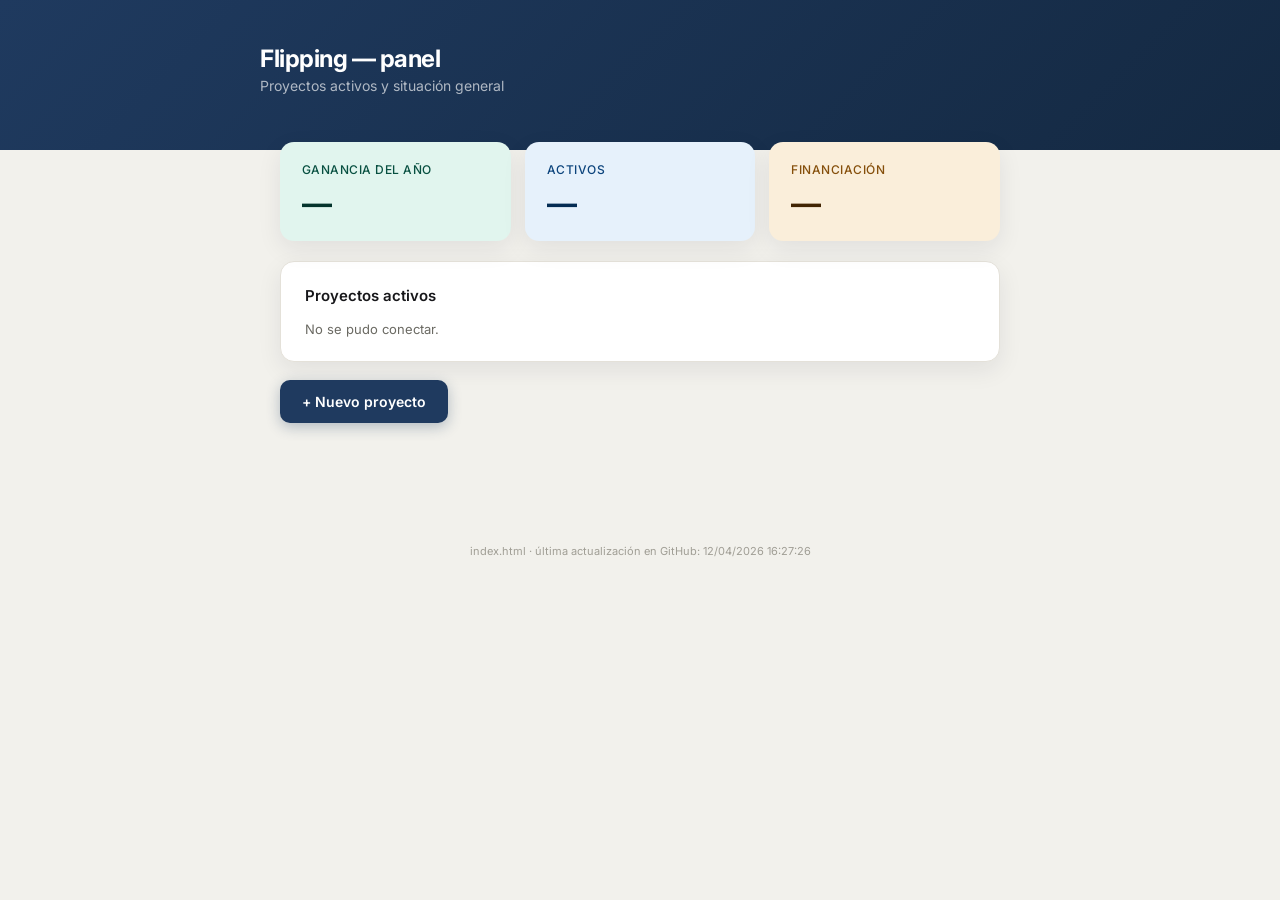
<file: index.html>
<!DOCTYPE html>
<html lang="es">
<head>
<meta charset="UTF-8">
<meta name="viewport" content="width=device-width, initial-scale=1.0">
<title>Flipping — panel</title>
<link rel="stylesheet" href="https://fonts.googleapis.com/css2?family=Inter:wght@400;500;600;700&display=swap">
<link rel="stylesheet" href="style.css">
</head>
<body>

<div class="hero">
  <div class="hero-inner">
    <h1>Flipping — panel</h1>
    <p class="sub">Proyectos activos y situación general</p>
  </div>
</div>

<div class="wrap">
  <div class="kpi-grid">
    <div class="kpi pastel-green" id="kpi-ganancia-card" style="cursor:pointer"><p class="label">Ganancia del año</p><p class="value" id="kpi-ganancia">—</p></div>
    <div class="kpi pastel-blue" id="kpi-activos-card" style="cursor:pointer"><p class="label">Activos</p><p class="value" id="kpi-activos">—</p></div>
    <div class="kpi pastel-amber" id="kpi-financiacion-card" style="cursor:pointer"><p class="label">Financiación</p><p class="value" id="kpi-financiacion">—</p></div>
  </div>

  <div class="card">
    <h2>Proyectos activos</h2>
    <div id="lista-proyectos"><p class="sub" style="margin:0">Cargando…</p></div>
  </div>

  <div class="card" id="card-vendidos" style="display:none">
    <h2>Proyectos vendidos</h2>
    <div id="lista-vendidos"></div>
  </div>

  <div class="actions">
    <a class="btn" href="proyecto.html">+ Nuevo proyecto</a>
  </div>
</div>

<div class="modal-overlay" id="modal-detalle">
  <div class="modal" style="max-width:420px">
    <p class="sub" id="modal-detalle-atras" style="display:none;cursor:pointer;margin:0 0 8px">← Atrás</p>
    <h3 id="modal-detalle-titulo">Detalle</h3>
    <div id="modal-detalle-lista" style="margin:14px 0"></div>
    <div id="modal-detalle-form" style="display:none"></div>
    <button type="button" class="btn secondary" id="btn-cerrar-modal" style="width:100%;justify-content:center">Cerrar</button>
  </div>
</div>

<script>
  // --- Conexión a Supabase (reemplaza Apps Script) ---
  const SUPABASE_URL = 'https://gdmgwbutazkrmzecncar.supabase.co/rest/v1';
  const SUPABASE_KEY = 'sb_publishable_F9Om9ujffEDhsnfs7LmPWg_O1OticCa';

  function sbHeaders(extra) {
    return Object.assign({
      'apikey': SUPABASE_KEY,
      'Authorization': 'Bearer ' + SUPABASE_KEY,
      'Content-Type': 'application/json'
    }, extra || {});
  }
  function sbGet(table, query) {
    return fetch(SUPABASE_URL + '/' + table + (query ? '?' + query : ''), { headers: sbHeaders() })
      .then(function(r) { return r.json(); });
  }
  function sbInsert(table, fields) {
    return fetch(SUPABASE_URL + '/' + table, {
      method: 'POST',
      headers: sbHeaders({ Prefer: 'return=minimal' }),
      body: JSON.stringify(fields)
    }).then(function(r) { return { ok: r.ok }; });
  }
  function sbUpdate(table, query, fields) {
    return fetch(SUPABASE_URL + '/' + table + '?' + query, {
      method: 'PATCH',
      headers: sbHeaders({ Prefer: 'return=minimal' }),
      body: JSON.stringify(fields)
    }).then(function(r) { return { ok: r.ok }; });
  }
  function sbDelete(table, query) {
    return fetch(SUPABASE_URL + '/' + table + '?' + query, {
      method: 'DELETE',
      headers: sbHeaders({ Prefer: 'return=minimal' })
    }).then(function(r) { return { ok: r.ok }; });
  }

  function fmt(n) {
    return '$' + Number(n || 0).toLocaleString('es-AR', { maximumFractionDigits: 0 });
  }
  function fechaCorta(f) {
    if (!f) return '';
    const p = String(f).split('T')[0].split('-');
    return p.length === 3 ? p[2] + '/' + p[1] + '/' + p[0].slice(2) : f;
  }

  const ETIQUETAS_CATEGORIA = { propio: 'Capital propio', inversor: 'Inversores', prestamo: 'Préstamos' };

  let ultimoDashboard = null;

  // --- Réplica en el navegador de lo que antes calculaba Apps Script (getDashboardData) ---
  function computeDashboard(proyectosData, ejecucionData, movimientosData, cierreData) {
    const cierreByProyecto = {};
    cierreData.forEach(function(c) { cierreByProyecto[c.id_proyecto] = c; });

    const vendidoPorId = {};
    proyectosData.forEach(function(p) { vendidoPorId[p.id_proyecto] = p.estado === 'vendido'; });

    const ejecutadoByProyecto = {};
    ejecucionData.forEach(function(e) {
      if (e.rubro === 'compra' || e.rubro === 'remodelacion') {
        ejecutadoByProyecto[e.id_proyecto] = (ejecutadoByProyecto[e.id_proyecto] || 0) + (parseFloat(e.monto) || 0);
      }
    });

    const valorEstimadoByProyecto = {};
    proyectosData.forEach(function(p) { valorEstimadoByProyecto[p.id_proyecto] = parseFloat(p.precio_venta_estimado) || 0; });

    const nombrePorId = {};
    proyectosData.forEach(function(p) { nombrePorId[p.id_proyecto] = p.nombre_direccion; });

    const saldoPorActor = {};
    const tipoActorPorActor = {};
    const netoPorProyectoActor = {};
    const netoPorProyectoActorTodos = {};

    movimientosData.forEach(function(m) {
      const monto = parseFloat(m.monto) || 0;
      const signo = (m.tipo_movimiento === 'aporte_externo' || m.tipo_movimiento === 'devolucion_proyecto') ? 1
        : (m.tipo_movimiento === 'aporte_proyecto' || m.tipo_movimiento === 'retiro') ? -1 : 0;
      saldoPorActor[m.actor] = (saldoPorActor[m.actor] || 0) + signo * monto;
      if (m.tipo_actor) tipoActorPorActor[m.actor] = m.tipo_actor;

      if (m.id_proyecto) {
        const key = m.id_proyecto + '|' + m.actor + '|' + m.tipo_actor;
        const signoProyecto = m.tipo_movimiento === 'aporte_proyecto' ? 1 : (m.tipo_movimiento === 'devolucion_proyecto' ? -1 : 0);
        netoPorProyectoActorTodos[key] = (netoPorProyectoActorTodos[key] || 0) + signoProyecto * monto;
        if (!vendidoPorId[m.id_proyecto]) {
          netoPorProyectoActor[key] = (netoPorProyectoActor[key] || 0) + signoProyecto * monto;
        }
      }
    });

    const recuperosPendientes = [];
    Object.keys(netoPorProyectoActorTodos).forEach(function(key) {
      const neto = netoPorProyectoActorTodos[key];
      if (neto < 0.01) return;
      const partes = key.split('|');
      const idProyecto = partes[0];
      if (!vendidoPorId[idProyecto]) return;
      recuperosPendientes.push({ id_proyecto: idProyecto, proyecto: nombrePorId[idProyecto] || idProyecto, actor: partes[1], tipo_actor: partes[2], monto: neto });
    });

    const financiadoByProyecto = {};
    const prestamoByProyecto = {};
    const pasivosDetalle = [];
    Object.keys(netoPorProyectoActor).forEach(function(key) {
      const neto = netoPorProyectoActor[key];
      if (Math.abs(neto) < 0.01) return;
      const partes = key.split('|');
      const idProyecto = partes[0], actor = partes[1], tipoActor = partes[2];
      financiadoByProyecto[idProyecto] = (financiadoByProyecto[idProyecto] || 0) + neto;
      if (tipoActor === 'prestamo') {
        prestamoByProyecto[idProyecto] = (prestamoByProyecto[idProyecto] || 0) + neto;
        pasivosDetalle.push({ proyecto: nombrePorId[idProyecto] || idProyecto, nombre: actor, monto: neto, tasa_anual: '' });
      }
    });

    const actoresResumenTmp = Object.keys(saldoPorActor)
      .filter(function(a) { return a; })
      .map(function(a) { return { actor: a, saldo: saldoPorActor[a], tipo_actor: tipoActorPorActor[a] || 'propio' }; });
    const financiamientoResumen = { propio: 0, prestamo: 0, inversor: 0 };
    const financiamientoDetalle = [];
    actoresResumenTmp.forEach(function(a) {
      if (financiamientoResumen[a.tipo_actor] !== undefined) financiamientoResumen[a.tipo_actor] += a.saldo;
      financiamientoDetalle.push({ tipo_fuente: a.tipo_actor, nombre: a.actor, monto: a.saldo });
    });

    const anioActual = new Date().getFullYear();
    let gananciaAnio = 0, activos = 0, pasivos = 0;
    const proyectosActivos = [];
    const proyectosVendidos = [];

    proyectosData.forEach(function(p) {
      const ejecutado = ejecutadoByProyecto[p.id_proyecto] || 0;
      const financiado = financiadoByProyecto[p.id_proyecto] || 0;
      const esVendido = p.estado === 'vendido';
      const cierre = cierreByProyecto[p.id_proyecto];

      if (esVendido) {
        const precioVenta = cierre ? (parseFloat(cierre.precio_venta) || 0) : 0;
        const gastosCierre = cierre ? (parseFloat(cierre.gastos_cierre_venta) || 0) : 0;
        const ganancia = precioVenta - ejecutado - gastosCierre;
        if (cierre && cierre.fecha_venta) {
          const anioVenta = new Date(cierre.fecha_venta).getFullYear();
          if (anioVenta === anioActual) gananciaAnio += ganancia;
        }
        proyectosVendidos.push({ id: p.id_proyecto, nombre: p.nombre_direccion, pais: p.pais, fecha_venta: cierre ? cierre.fecha_venta : '', precio_venta: precioVenta, ejecutado: ejecutado, ganancia: ganancia });
      } else {
        const valorEstimado = valorEstimadoByProyecto[p.id_proyecto] || 0;
        activos += valorEstimado;
        pasivos += (prestamoByProyecto[p.id_proyecto] || 0);
        proyectosActivos.push({ id: p.id_proyecto, nombre: p.nombre_direccion, pais: p.pais, estado: p.estado, fecha_compra: p.fecha_compra, ejecutado: ejecutado, financiado: financiado, valor_estimado: valorEstimado });
      }
    });

    const actoresResumen = Object.keys(saldoPorActor)
      .filter(function(a) { return a; })
      .map(function(a) { return { actor: a, saldo: saldoPorActor[a], tipo_actor: tipoActorPorActor[a] || 'propio' }; })
      .sort(function(a, b) { return a.actor.localeCompare(b.actor); });

    return {
      proyectos_activos: proyectosActivos,
      proyectos_vendidos: proyectosVendidos,
      ganancia_anio: gananciaAnio,
      activos: activos,
      pasivos: pasivos,
      pasivos_detalle: pasivosDetalle,
      financiamiento_resumen: financiamientoResumen,
      financiamiento_detalle: financiamientoDetalle,
      actores_resumen: actoresResumen,
      recuperos_pendientes: recuperosPendientes
    };
  }

  function renderDashboard(d) {
    ultimoDashboard = d;

    const kg = document.getElementById('kpi-ganancia');
    kg.textContent = fmt(d.ganancia_anio);
    document.getElementById('kpi-ganancia-card').className = 'kpi ' + (d.ganancia_anio >= 0 ? 'pastel-green' : 'pastel-red');

    document.getElementById('kpi-activos').textContent = fmt(d.activos);

    const r = d.financiamiento_resumen || { propio: 0, prestamo: 0, inversor: 0 };
    const totalFinanciacion = (r.propio || 0) + (r.prestamo || 0) + (r.inversor || 0);
    document.getElementById('kpi-financiacion').textContent = fmt(totalFinanciacion);

    const cont = document.getElementById('lista-proyectos');
    if (!d.proyectos_activos.length) {
      cont.innerHTML = '<p class="sub" style="margin:0">No hay proyectos activos todavía.</p>';
    } else {
      cont.innerHTML = '';
      d.proyectos_activos.forEach(function(p) {
        const a = document.createElement('a');
        a.className = 'proyecto-card';
        a.href = 'proyecto-editar.html?id=' + encodeURIComponent(p.id);
        a.innerHTML =
          '<div class="fila">' +
            '<div><div class="nombre">' + (p.nombre || p.id) + '</div>' +
            '<div class="meta">' + (p.pais || '') + ' · ' + (p.estado || '').replace('_',' ') + '</div></div>' +
            '<div class="fila"><div class="monto">' + fmt(p.valor_estimado) + '</div><span class="arrow">›</span></div>' +
          '</div>';
        cont.appendChild(a);
      });
    }

    const vendidos = d.proyectos_vendidos || [];
    if (vendidos.length) {
      document.getElementById('card-vendidos').style.display = 'block';
      const contV = document.getElementById('lista-vendidos');
      contV.innerHTML = '';
      vendidos.forEach(function(p) {
        const a = document.createElement('a');
        a.className = 'proyecto-card';
        a.href = 'proyecto-editar.html?id=' + encodeURIComponent(p.id);
        a.innerHTML =
          '<div class="fila">' +
            '<div><div class="nombre">' + (p.nombre || p.id) + '</div>' +
            '<div class="meta">' + (p.pais || '') + ' · vendido' + (p.fecha_venta ? ' ' + String(p.fecha_venta).split('T')[0] : '') + '</div></div>' +
            '<div class="fila"><div class="monto" style="color:' + (p.ganancia >= 0 ? 'var(--success)' : 'var(--danger)') + '">' + fmt(p.ganancia) + '</div><span class="arrow">›</span></div>' +
          '</div>';
        contV.appendChild(a);
      });
    }
  }

  function cargarTodo() {
    Promise.all([
      sbGet('proyectos', 'select=*'),
      sbGet('ejecucion', 'select=*'),
      sbGet('movimientos', 'select=*'),
      sbGet('cierre_venta', 'select=*')
    ]).then(function(res) {
      const d = computeDashboard(res[0] || [], res[1] || [], res[2] || [], res[3] || []);
      renderDashboard(d);
    }).catch(function() {
      document.getElementById('lista-proyectos').innerHTML = '<p class="sub" style="margin:0">No se pudo conectar.</p>';
    });
  }
  cargarTodo();

  // --- Modal de Financiación con 3 niveles: categoría → actor → aporte/retiro ---

  function abrirModal(titulo, filasHtml, mostrarAtras, onAtras) {
    document.getElementById('modal-detalle-titulo').textContent = titulo;
    document.getElementById('modal-detalle-lista').innerHTML = filasHtml;
    document.getElementById('modal-detalle-form').style.display = 'none';
    const atras = document.getElementById('modal-detalle-atras');
    atras.style.display = mostrarAtras ? 'block' : 'none';
    atras.onclick = onAtras || null;
    document.getElementById('modal-detalle').classList.add('show');
  }

  function mostrarNivelCategorias() {
    if (!ultimoDashboard) return;
    const r = ultimoDashboard.financiamiento_resumen || { propio: 0, prestamo: 0, inversor: 0 };
    const pendientes = ultimoDashboard.recuperos_pendientes || [];
    let aviso = '';
    if (pendientes.length) {
      const porProyecto = {};
      pendientes.forEach(function(p) { porProyecto[p.proyecto] = (porProyecto[p.proyecto] || 0) + p.monto; });
      const detalle = Object.keys(porProyecto).map(function(nombre) { return nombre + ' (' + fmt(porProyecto[nombre]) + ')'; }).join(', ');
      aviso = '<div class="hist-row" style="background:var(--danger-soft);border-radius:8px;padding:10px 12px;margin-bottom:10px;border-bottom:none">' +
        '<span style="color:var(--danger);font-size:13px">⚠️ Recupero pendiente: ' + detalle + '</span></div>';
    }
    const filas = aviso + ['propio', 'inversor', 'prestamo'].map(function(cat) {
      return '<div class="hist-row categoria-fin" data-cat="' + cat + '" style="cursor:pointer"><span>' + ETIQUETAS_CATEGORIA[cat] + '</span><span>' + fmt(r[cat]) + '</span></div>';
    }).join('');
    abrirModal('Financiación', filas, false, null);
    document.querySelectorAll('.categoria-fin').forEach(function(el) {
      el.addEventListener('click', function() { mostrarNivelActores(el.dataset.cat); });
    });
  }

  function mostrarNivelActores(categoria) {
    if (!ultimoDashboard) return;
    const detalle = (ultimoDashboard.financiamiento_detalle || []).filter(function(f) { return f.tipo_fuente === categoria; });
    const porActor = {};
    detalle.forEach(function(f) { porActor[f.nombre] = (porActor[f.nombre] || 0) + f.monto; });
    const nombres = Object.keys(porActor);
    const filas = (nombres.length
      ? nombres.map(function(nombre) {
          return '<div class="hist-row actor-fin" data-actor="' + nombre.replace(/"/g, '&quot;') + '" data-cat="' + categoria + '" style="cursor:pointer"><span>' + nombre + '</span><span>' + fmt(porActor[nombre]) + '</span></div>';
        }).join('')
      : '<p class="sub" style="margin:0 0 10px">Sin financiamiento activo en esta categoría.</p>') +
      '<div class="hist-row" id="btn-sumar-actor" style="cursor:pointer;border-bottom:none"><span style="color:var(--accent);font-weight:600">+ Sumar ' + ETIQUETAS_CATEGORIA[categoria].toLowerCase() + '</span></div>';
    abrirModal(ETIQUETAS_CATEGORIA[categoria], filas, true, mostrarNivelCategorias);
    document.querySelectorAll('.actor-fin').forEach(function(el) {
      el.addEventListener('click', function() { mostrarNivelActor(el.dataset.actor, el.dataset.cat); });
    });
    document.getElementById('btn-sumar-actor').addEventListener('click', function() { mostrarFormNuevoActor(categoria); });
  }

  function mostrarFormNuevoActor(categoria) {
    abrirModal('Sumar ' + ETIQUETAS_CATEGORIA[categoria].toLowerCase(), '', true, function() { mostrarNivelActores(categoria); });
    const form = document.getElementById('modal-detalle-form');
    form.style.display = 'block';
    form.innerHTML =
      '<label for="nuevo-actor-nombre">Nombre</label>' +
      '<input type="text" id="nuevo-actor-nombre" placeholder="Nombre del socio, inversor o banco">' +
      '<label for="nuevo-actor-monto">Monto que entra al sistema</label>' +
      '<input type="number" id="nuevo-actor-monto" step="0.01" min="0">' +
      '<label for="nuevo-actor-fecha">Fecha</label>' +
      '<input type="date" id="nuevo-actor-fecha">' +
      '<label for="nuevo-actor-nota">Nota</label>' +
      '<input type="text" id="nuevo-actor-nota">' +
      '<button type="button" id="btn-guardar-nuevo-actor" style="width:100%;margin-top:16px;padding:13px;background:var(--accent);color:#fff;border:none;border-radius:9px;font-size:14px;cursor:pointer;font-weight:600">Guardar</button>' +
      '<div id="msg-nuevo-actor" style="margin-top:8px;font-size:13px"></div>';
    document.getElementById('nuevo-actor-fecha').valueAsDate = new Date();

    document.getElementById('btn-guardar-nuevo-actor').addEventListener('click', function() {
      const msg = document.getElementById('msg-nuevo-actor');
      const nombre = document.getElementById('nuevo-actor-nombre').value.trim();
      const monto = parseFloat(document.getElementById('nuevo-actor-monto').value) || 0;
      if (!nombre || !monto) { msg.textContent = 'Completá el nombre y el monto.'; msg.className = 'err'; return; }
      const fields = {
        mov_id: 'm-' + Date.now().toString(36) + Math.random().toString(36).slice(2, 6),
        actor: nombre,
        tipo_actor: categoria,
        id_proyecto: null,
        tipo_movimiento: 'aporte_externo',
        monto: monto,
        fecha: document.getElementById('nuevo-actor-fecha').value,
        nota: document.getElementById('nuevo-actor-nota').value
      };
      sbInsert('movimientos', fields).then(function(data) {
        if (data.ok) { window.location.reload(); }
        else { msg.textContent = 'Error al guardar.'; msg.className = 'err'; }
      }).catch(function() { msg.textContent = 'No se pudo conectar.'; msg.className = 'err'; });
    });
  }

  function mostrarNivelActor(actor, categoria) {
    const info = (ultimoDashboard.actores_resumen || []).find(function(a) { return a.actor === actor; });
    const saldo = info ? info.saldo : 0;

    const filasIniciales = '<div class="hist-row"><span>Cuenta corriente</span><span style="color:' + (saldo < 0 ? 'var(--danger)' : 'var(--text-secondary)') + '">' + fmt(saldo) + '</span></div>' +
      '<p class="sub" style="margin:10px 0 0">Cargando movimientos…</p>';
    abrirModal(actor, filasIniciales, true, function() { mostrarNivelActores(categoria); });
    mostrarFormActor(actor, categoria);

    const nombrePorId = {};
    (ultimoDashboard.proyectos_activos || []).forEach(function(p) { nombrePorId[p.id] = p.nombre; });
    (ultimoDashboard.proyectos_vendidos || []).forEach(function(p) { nombrePorId[p.id] = p.nombre; });

    sbGet('movimientos', 'select=*&actor=eq.' + encodeURIComponent(actor))
      .then(function(movs) {
        movs = movs || [];
        let aporteExterno = 0, retiro = 0;
        const porProyecto = {};
        movs.forEach(function(m) {
          const monto = parseFloat(m.monto) || 0;
          if (!m.id_proyecto) {
            if (m.tipo_movimiento === 'aporte_externo') aporteExterno += monto;
            else if (m.tipo_movimiento === 'retiro') retiro += monto;
          } else {
            if (!porProyecto[m.id_proyecto]) porProyecto[m.id_proyecto] = { aportado: 0, recuperado: 0 };
            if (m.tipo_movimiento === 'aporte_proyecto') porProyecto[m.id_proyecto].aportado += monto;
            else if (m.tipo_movimiento === 'devolucion_proyecto') porProyecto[m.id_proyecto].recuperado += monto;
          }
        });

        let filas = '<div class="hist-row"><span>Cuenta corriente</span><span style="color:' + (saldo < 0 ? 'var(--danger)' : 'var(--text-secondary)') + '">' + fmt(saldo) + '</span></div>';
        const movsAporteExterno = movs.filter(function(m) { return !m.id_proyecto && m.tipo_movimiento === 'aporte_externo'; });
        if (aporteExterno) filas += '<div class="hist-row aportes-externos-row" style="font-size:13px;cursor:pointer"><span>Aportes externos</span><span style="color:var(--success)">+' + fmt(aporteExterno) + '</span></div>';
        if (retiro) filas += '<div class="hist-row" style="font-size:13px"><span>Retiros</span><span style="color:var(--danger)">−' + fmt(retiro) + '</span></div>';

        const ids = Object.keys(porProyecto);
        if (ids.length) {
          filas += '<p class="sub" style="margin:10px 0 4px">Por proyecto</p>';
          filas += '<div class="hist-row" style="font-size:11px;color:var(--text-secondary);text-transform:uppercase;letter-spacing:0.03em"><span>Proyecto</span><span style="display:flex;gap:14px"><span style="width:66px;text-align:right">Aportado</span><span style="width:66px;text-align:right">Recuperado</span></span></div>';
          filas += ids.map(function(id) {
            const d = porProyecto[id];
            const nombre = nombrePorId[id] || id;
            return '<div class="hist-row" style="font-size:13px"><span>' + nombre + '</span><span style="display:flex;gap:14px"><span style="width:66px;text-align:right">' + fmt(d.aportado) + '</span><span style="width:66px;text-align:right;color:var(--success)">' + fmt(d.recuperado) + '</span></span></div>';
          }).join('');
        }
        if (!aporteExterno && !retiro && !ids.length) {
          filas += '<p class="sub" style="margin:10px 0 0">Sin movimientos todavía.</p>';
        }
        document.getElementById('modal-detalle-lista').innerHTML = filas;
        const rowAportes = document.querySelector('.aportes-externos-row');
        if (rowAportes) {
          rowAportes.addEventListener('click', function() {
            mostrarDrillAportesExternos(actor, categoria, movsAporteExterno);
          });
        }
      })
      .catch(function() {
        document.getElementById('modal-detalle-lista').innerHTML += '<p class="sub" style="margin:10px 0 0">No se pudo cargar el historial.</p>';
      });
  }

  function mostrarDrillAportesExternos(actor, categoria, movs) {
    const filas = movs.slice().sort(function(a, b) { return String(a.fecha).localeCompare(String(b.fecha)); }).map(function(m) {
      return '<div class="hist-row" style="font-size:13px">' +
        '<span style="white-space:nowrap;overflow:hidden;text-overflow:ellipsis;max-width:160px">' + fechaCorta(m.fecha) + (m.nota ? ' · ' + m.nota : '') + '</span>' +
        '<span style="display:flex;align-items:center;gap:10px">' + fmt(m.monto) +
        ' <button type="button" class="btn ghost editar-aporte-ext" data-movid="' + m.mov_id + '" style="padding:2px 8px;font-size:13px;text-decoration:underline">Editar</button>' +
        ' <button type="button" class="btn ghost eliminar-aporte-ext" data-movid="' + m.mov_id + '" style="padding:2px 8px;font-size:13px;text-decoration:underline;color:var(--danger)">Eliminar</button>' +
        '</span></div>';
    }).join('') || '<p class="sub" style="margin:0">Sin aportes externos todavía.</p>';
    abrirModal('Aportes externos · ' + actor, filas, true, function() { mostrarNivelActor(actor, categoria); });
    document.querySelectorAll('.editar-aporte-ext').forEach(function(btn) {
      btn.addEventListener('click', function() {
        const mov = movs.find(function(m) { return m.mov_id === btn.dataset.movid; });
        abrirEdicionAporteExterno(mov, actor, categoria, movs);
      });
    });
    document.querySelectorAll('.eliminar-aporte-ext').forEach(function(btn) {
      btn.addEventListener('click', function() {
        if (!confirm('¿Eliminar este aporte externo? No se puede deshacer.')) return;
        sbDelete('movimientos', 'mov_id=eq.' + encodeURIComponent(btn.dataset.movid)).then(function(data) {
          if (data.ok) { window.location.reload(); }
          else { alert('Error al eliminar.'); }
        }).catch(function() { alert('No se pudo conectar.'); });
      });
    });
  }

  function abrirEdicionAporteExterno(mov, actor, categoria, movs) {
    abrirModal('Editar aporte · ' + actor, '', true, function() { mostrarDrillAportesExternos(actor, categoria, movs); });
    const form = document.getElementById('modal-detalle-form');
    form.style.display = 'block';
    form.innerHTML =
      '<label for="edit-aporte-monto">Monto</label>' +
      '<input type="number" id="edit-aporte-monto" step="0.01" min="0" value="' + mov.monto + '">' +
      '<label for="edit-aporte-fecha">Fecha</label>' +
      '<input type="date" id="edit-aporte-fecha" value="' + mov.fecha + '">' +
      '<label for="edit-aporte-nota">Nota</label>' +
      '<input type="text" id="edit-aporte-nota" value="' + (mov.nota ? mov.nota.replace(/"/g, '&quot;') : '') + '">' +
      '<button type="button" id="btn-guardar-edit-aporte" style="width:100%;margin-top:16px;padding:13px;background:var(--accent);color:#fff;border:none;border-radius:9px;font-size:14px;cursor:pointer;font-weight:600">Guardar</button>' +
      '<div id="msg-edit-aporte" style="margin-top:8px;font-size:13px"></div>';

    document.getElementById('btn-guardar-edit-aporte').addEventListener('click', function() {
      const msg = document.getElementById('msg-edit-aporte');
      const monto = parseFloat(document.getElementById('edit-aporte-monto').value) || 0;
      if (!monto) { msg.textContent = 'Ingresá un monto válido.'; msg.className = 'err'; return; }
      const fields = {
        monto: monto,
        fecha: document.getElementById('edit-aporte-fecha').value,
        nota: document.getElementById('edit-aporte-nota').value
      };
      sbUpdate('movimientos', 'mov_id=eq.' + encodeURIComponent(mov.mov_id), fields).then(function(data) {
        if (data.ok) { window.location.reload(); }
        else { msg.textContent = 'Error al guardar.'; msg.className = 'err'; }
      }).catch(function() { msg.textContent = 'No se pudo conectar.'; msg.className = 'err'; });
    });
  }

  function mostrarFormActor(actor, categoria) {
    const info = (ultimoDashboard.actores_resumen || []).find(function(a) { return a.actor === actor; });
    const saldo = info ? info.saldo : 0;
    const form = document.getElementById('modal-detalle-form');
    form.style.display = 'block';
    let formHtml =
      '<button type="button" id="btn-mostrar-form-movimiento" class="btn" style="width:100%;margin-top:16px;justify-content:center">Registrar aporte o retiro</button>' +
      '<div id="campos-movimiento" style="display:none">' +
        '<label for="mov-tipo" style="margin-top:16px">Tipo</label>' +
        '<select id="mov-tipo">' +
          '<option value="aporte_externo">Aporte externo (entra plata)</option>' +
          '<option value="retiro">Retiro (sale plata del sistema)</option>' +
        '</select>' +
        '<label for="mov-monto">Monto</label>' +
        '<input type="number" id="mov-monto" step="0.01" min="0">' +
        '<label for="mov-fecha">Fecha</label>' +
        '<input type="date" id="mov-fecha">' +
        '<label for="mov-nota">Nota</label>' +
        '<input type="text" id="mov-nota">' +
        '<button type="button" id="btn-guardar-movimiento" style="width:100%;margin-top:16px;padding:13px;background:var(--accent);color:#fff;border:none;border-radius:9px;font-size:14px;cursor:pointer;font-weight:600">Guardar</button>' +
        '<div id="msg-movimiento" style="margin-top:8px;font-size:13px"></div>' +
      '</div>';
    if (Math.abs(saldo) < 0.01) {
      formHtml += '<button type="button" id="btn-eliminar-actor" class="btn danger" style="width:100%;margin-top:20px;justify-content:center">− Eliminar ' + actor + '</button>';
    }
    form.innerHTML = formHtml;
    document.getElementById('mov-fecha').valueAsDate = new Date();

    document.getElementById('btn-mostrar-form-movimiento').addEventListener('click', function() {
      document.getElementById('campos-movimiento').style.display = 'block';
      this.style.display = 'none';
    });

    document.getElementById('btn-guardar-movimiento').addEventListener('click', function() {
      const msg = document.getElementById('msg-movimiento');
      const monto = parseFloat(document.getElementById('mov-monto').value) || 0;
      if (!monto) { msg.textContent = 'Completá el monto.'; msg.className = 'err'; return; }
      const fields = {
        mov_id: 'm-' + Date.now().toString(36) + Math.random().toString(36).slice(2, 6),
        actor: actor,
        tipo_actor: categoria,
        id_proyecto: null,
        tipo_movimiento: document.getElementById('mov-tipo').value,
        monto: monto,
        fecha: document.getElementById('mov-fecha').value,
        nota: document.getElementById('mov-nota').value
      };
      sbInsert('movimientos', fields).then(function(data) {
        if (data.ok) { window.location.reload(); }
        else { msg.textContent = 'Error al guardar.'; msg.className = 'err'; }
      }).catch(function() { msg.textContent = 'No se pudo conectar.'; msg.className = 'err'; });
    });

    const btnEliminar = document.getElementById('btn-eliminar-actor');
    if (btnEliminar) {
      btnEliminar.addEventListener('click', function() {
        if (!confirm('¿Eliminar a ' + actor + '? Se van a borrar todos sus movimientos. No se puede deshacer.')) return;
        sbDelete('movimientos', 'actor=eq.' + encodeURIComponent(actor)).then(function(data) {
          if (data.ok) { window.location.reload(); }
          else { alert('Error al eliminar.'); }
        }).catch(function() { alert('No se pudo conectar.'); });
      });
    }
  }

  function mostrarNivelAnios() {
    if (!ultimoDashboard) return;
    const vendidos = ultimoDashboard.proyectos_vendidos || [];
    const porAnio = {};
    vendidos.forEach(function(p) {
      const anio = p.fecha_venta ? new Date(p.fecha_venta).getFullYear() : 'Sin fecha';
      porAnio[anio] = (porAnio[anio] || 0) + p.ganancia;
    });
    const anios = Object.keys(porAnio).sort().reverse();
    const filas = anios.length
      ? anios.map(function(anio) {
          return '<div class="hist-row anio-ganancia" data-anio="' + anio + '" style="cursor:pointer"><span>' + anio + '</span><span style="color:' + (porAnio[anio] >= 0 ? 'var(--success)' : 'var(--danger)') + '">' + fmt(porAnio[anio]) + '</span></div>';
        }).join('')
      : '<p class="sub" style="margin:0">Sin proyectos vendidos todavía.</p>';
    abrirModal('Ganancia por año', filas, false, null);
    document.querySelectorAll('.anio-ganancia').forEach(function(el) {
      el.addEventListener('click', function() { mostrarProyectosAnio(el.dataset.anio); });
    });
  }

  function mostrarProyectosAnio(anio) {
    if (!ultimoDashboard) return;
    const vendidos = (ultimoDashboard.proyectos_vendidos || []).filter(function(p) {
      const a = p.fecha_venta ? String(new Date(p.fecha_venta).getFullYear()) : 'Sin fecha';
      return a === anio;
    });
    const filas = vendidos.length
      ? vendidos.map(function(p) {
          return '<div class="hist-row"><span>' + (p.nombre || p.id) + '</span><span style="color:' + (p.ganancia >= 0 ? 'var(--success)' : 'var(--danger)') + '">' + fmt(p.ganancia) + '</span></div>';
        }).join('')
      : '<p class="sub" style="margin:0">Sin proyectos vendidos este año.</p>';
    abrirModal('Vendidos en ' + anio, filas, true, mostrarNivelAnios);
  }

  document.getElementById('kpi-financiacion-card').addEventListener('click', mostrarNivelCategorias);
  document.getElementById('kpi-ganancia-card').addEventListener('click', mostrarNivelAnios);

  document.getElementById('kpi-activos-card').addEventListener('click', function() {
    if (!ultimoDashboard) return;
    const filas = ultimoDashboard.proyectos_activos
      .filter(function(p) { return p.valor_estimado > 0; })
      .map(function(p) { return '<div class="hist-row"><span>' + (p.nombre || p.id) + '</span><span>' + fmt(p.valor_estimado) + '</span></div>'; })
      .join('') || '<p class="sub" style="margin:0">Sin datos todavía.</p>';
    abrirModal('Activos por proyecto (valor de venta estimado)', filas, false, null);
  });

  document.getElementById('btn-cerrar-modal').addEventListener('click', function() {
    document.getElementById('modal-detalle').classList.remove('show');
  });
  document.getElementById('modal-detalle').addEventListener('click', function(e) {
    if (e.target === this) this.classList.remove('show');
  });
</script>
<p style="text-align:center;color:var(--text-muted, #9aa4b2);font-size:11px;padding:20px 0 30px">index.html · última actualización en GitHub: <span id="fecha-archivo"></span></p>
<script>document.getElementById('fecha-archivo').textContent = document.lastModified;</script>
</body>
</html>
</file>
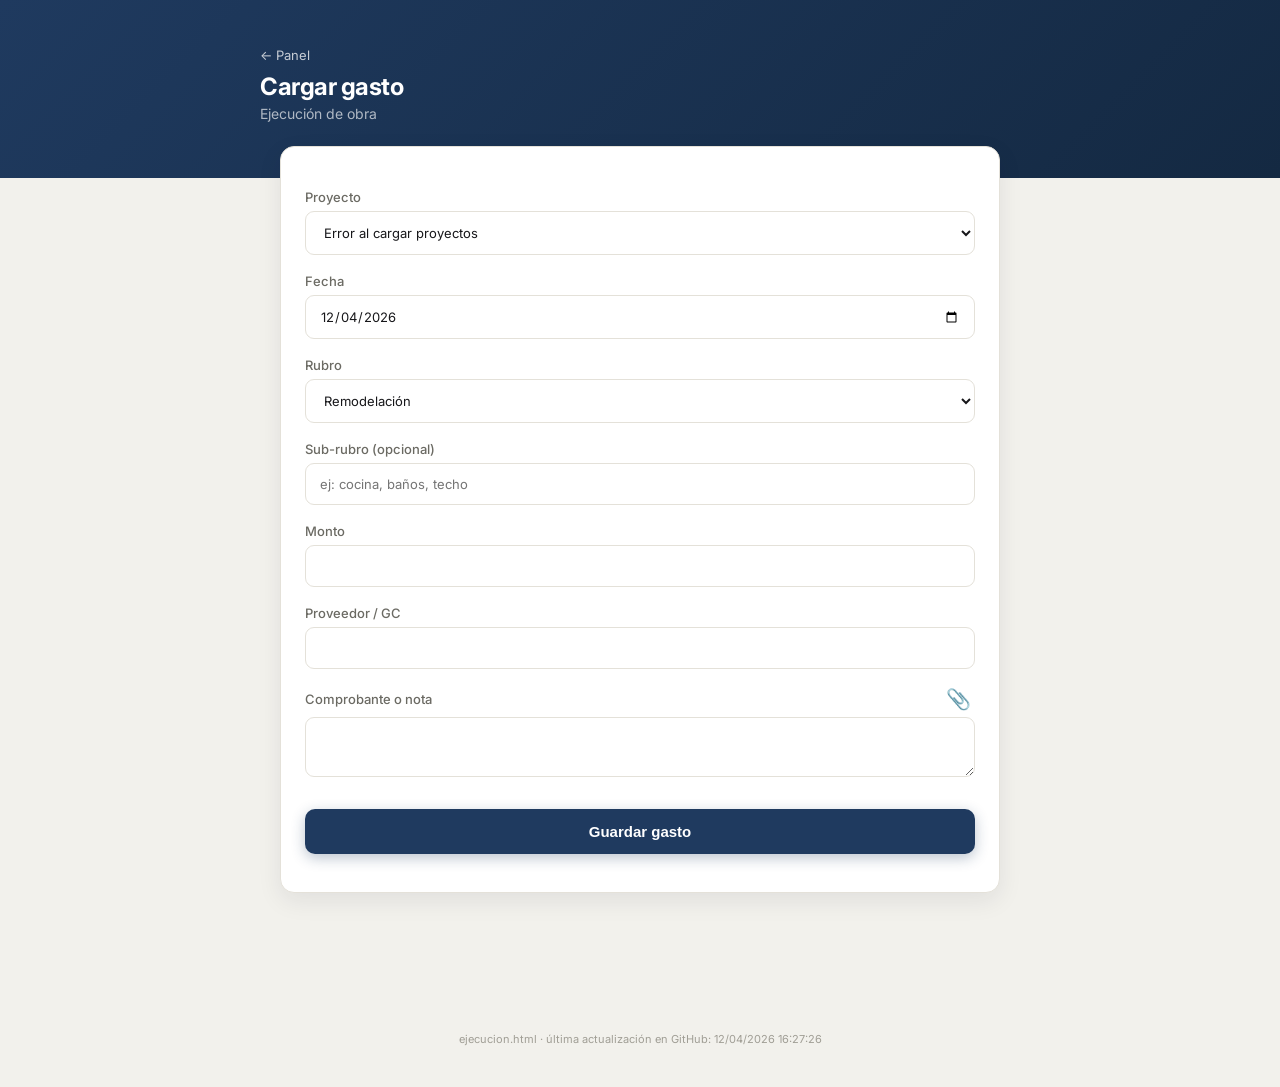
<file: ejecucion.html>
<!DOCTYPE html>
<html lang="es">
<head>
<meta charset="UTF-8">
<meta name="viewport" content="width=device-width, initial-scale=1.0">
<title>Cargar gasto — Flipping</title>
<link rel="stylesheet" href="https://fonts.googleapis.com/css2?family=Inter:wght@400;500;600;700&display=swap">
<link rel="stylesheet" href="style.css">
</head>
<body>

<div class="hero">
  <div class="hero-inner">
    <a class="back" href="index.html">← Panel</a>
    <h1 style="margin-top:8px">Cargar gasto</h1>
    <p class="sub" style="color:rgba(255,255,255,0.65)">Ejecución de obra</p>
  </div>
</div>

<div class="wrap">
<div class="card">
<form id="f">
  <label for="proyecto">Proyecto</label>
  <select id="proyecto" required>
    <option value="">Cargando proyectos…</option>
  </select>

  <label for="fecha">Fecha</label>
  <input type="date" id="fecha" required>

  <label for="rubro">Rubro</label>
  <select id="rubro" required>
    <option value="compra">Compra</option>
    <option value="remodelacion" selected>Remodelación</option>
    <option value="cierre_venta">Cierre / venta</option>
  </select>

  <label for="sub_rubro">Sub-rubro (opcional)</label>
  <input type="text" id="sub_rubro" placeholder="ej: cocina, baños, techo">

  <label for="monto">Monto</label>
  <input type="number" id="monto" step="0.01" min="0" required>

  <label for="proveedor_gc">Proveedor / GC</label>
  <input type="text" id="proveedor_gc">

  <label for="comprobante_nota" style="display:flex;align-items:center;justify-content:space-between">
    <span>Comprobante o nota</span>
    <button type="button" id="btn-adjuntar" style="background:none;border:none;cursor:pointer;font-size:20px;padding:0 4px" title="Adjuntar foto">📎</button>
  </label>
  <input type="file" id="input-archivo" accept="image/*,.pdf" style="display:none">
  <div id="adjunto-preview" style="display:none;margin-bottom:10px;font-size:13px"></div>
  <textarea id="comprobante_nota"></textarea>

  <button type="submit" id="btn">Guardar gasto</button>
  <div id="msg"></div>
</form>
</div>
</div>

<script>
  // --- Conexión a Supabase (reemplaza Apps Script) ---
  const SUPABASE_URL = 'https://gdmgwbutazkrmzecncar.supabase.co/rest/v1';
  const SUPABASE_KEY = 'sb_publishable_F9Om9ujffEDhsnfs7LmPWg_O1OticCa';

  function sbHeaders(extra) {
    return Object.assign({
      'apikey': SUPABASE_KEY,
      'Authorization': 'Bearer ' + SUPABASE_KEY,
      'Content-Type': 'application/json'
    }, extra || {});
  }
  function orNull(v) { return (v === '' || v === undefined) ? null : v; }

  const STORAGE_URL = 'https://gdmgwbutazkrmzecncar.supabase.co/storage/v1';
  let comprobanteUrl = '';

  document.getElementById('btn-adjuntar').addEventListener('click', function() {
    document.getElementById('input-archivo').click();
  });

  document.getElementById('input-archivo').addEventListener('change', function() {
    const file = this.files[0];
    if (!file) return;
    const preview = document.getElementById('adjunto-preview');
    preview.style.display = 'block';
    preview.textContent = 'Subiendo ' + file.name + '…';
    document.getElementById('btn-adjuntar').disabled = true;

    const nombreArchivo = Date.now() + '-' + file.name.replace(/[^a-zA-Z0-9._-]/g, '_');
    fetch(STORAGE_URL + '/object/comprobantes/' + nombreArchivo, {
      method: 'POST',
      headers: {
        'apikey': SUPABASE_KEY,
        'Authorization': 'Bearer ' + SUPABASE_KEY,
        'Content-Type': file.type || 'application/octet-stream'
      },
      body: file
    }).then(function(r) {
      document.getElementById('btn-adjuntar').disabled = false;
      if (!r.ok) {
        preview.textContent = 'Error al subir el archivo.';
        return;
      }
      comprobanteUrl = STORAGE_URL + '/object/public/comprobantes/' + nombreArchivo;
      preview.innerHTML = '✅ Adjuntado: ' + file.name + ' <a href="#" id="btn-quitar-adjunto" style="color:var(--danger);margin-left:8px">quitar</a>';
      document.getElementById('btn-quitar-adjunto').addEventListener('click', function(e) {
        e.preventDefault();
        comprobanteUrl = '';
        preview.style.display = 'none';
        document.getElementById('input-archivo').value = '';
      });
    }).catch(function() {
      document.getElementById('btn-adjuntar').disabled = false;
      preview.textContent = 'No se pudo conectar para subir el archivo.';
    });
  });

  const idPreseleccionado = new URLSearchParams(window.location.search).get('id');

  document.getElementById('fecha').valueAsDate = new Date();

  fetch(SUPABASE_URL + '/proyectos?select=id_proyecto,nombre_direccion,estado&order=nombre_direccion.asc', { headers: sbHeaders() })
    .then(function(r) { return r.json(); })
    .then(function(proyectos) {
      const sel = document.getElementById('proyecto');
      sel.innerHTML = '';
      if (!proyectos || !proyectos.length) {
        sel.innerHTML = '<option value="">No hay proyectos cargados</option>';
        return;
      }
      proyectos.forEach(function(p) {
        const opt = document.createElement('option');
        opt.value = p.id_proyecto;
        opt.textContent = p.nombre_direccion + ' (' + p.estado + ')';
        if (idPreseleccionado && p.id_proyecto === idPreseleccionado) opt.selected = true;
        sel.appendChild(opt);
      });
    })
    .catch(function() {
      document.getElementById('proyecto').innerHTML = '<option value="">Error al cargar proyectos</option>';
    });

  document.getElementById('f').addEventListener('submit', function(e) {
    e.preventDefault();
    const btn = document.getElementById('btn');
    const msg = document.getElementById('msg');
    btn.disabled = true;
    msg.textContent = '';
    msg.className = '';

    const notaTexto = document.getElementById('comprobante_nota').value;
    const notaFinal = comprobanteUrl
      ? (notaTexto ? notaTexto + ' — Comprobante: ' + comprobanteUrl : 'Comprobante: ' + comprobanteUrl)
      : notaTexto;

    const fields = {
      gasto_id: 'g-' + Date.now().toString(36) + Math.random().toString(36).slice(2, 6),
      id_proyecto: document.getElementById('proyecto').value,
      fecha: orNull(document.getElementById('fecha').value),
      rubro: document.getElementById('rubro').value,
      sub_rubro: orNull(document.getElementById('sub_rubro').value),
      monto: document.getElementById('monto').value,
      proveedor_gc: orNull(document.getElementById('proveedor_gc').value),
      comprobante_nota: orNull(notaFinal)
    };

    fetch(SUPABASE_URL + '/ejecucion', {
      method: 'POST',
      headers: sbHeaders({ Prefer: 'return=minimal' }),
      body: JSON.stringify(fields)
    })
      .then(function(r) {
        btn.disabled = false;
        if (r.ok) {
          msg.textContent = 'Gasto guardado. Volviendo…';
          msg.className = 'ok';
          const destino = idPreseleccionado ? ('proyecto-editar.html?id=' + encodeURIComponent(idPreseleccionado)) : 'index.html';
          setTimeout(function() { window.location.href = destino; }, 700);
        } else {
          msg.textContent = 'Error al guardar.';
          msg.className = 'err';
        }
      })
      .catch(function() {
        btn.disabled = false;
        msg.textContent = 'No se pudo conectar. Reintentá.';
        msg.className = 'err';
      });
  });
</script>
<p style="text-align:center;color:var(--text-muted, #9aa4b2);font-size:11px;padding:20px 0 30px">ejecucion.html · última actualización en GitHub: <span id="fecha-archivo"></span></p>
<script>document.getElementById('fecha-archivo').textContent = document.lastModified;</script>
</body>
</html>
</file>
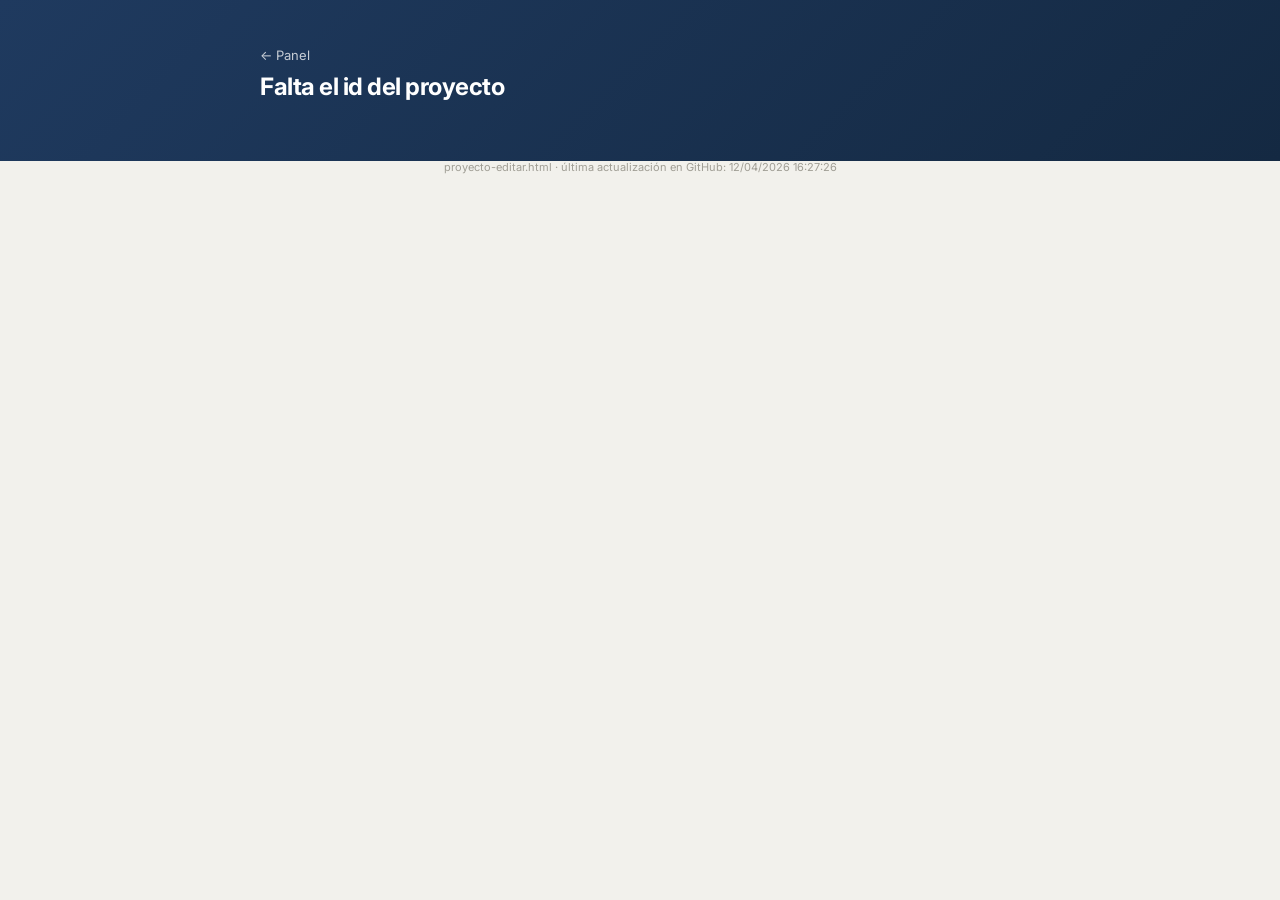
<file: proyecto-editar.html>
<!DOCTYPE html>
<html lang="es">
<head>
<meta charset="UTF-8">
<meta name="viewport" content="width=device-width, initial-scale=1.0">
<title>Editar proyecto — Flipping</title>
<link rel="stylesheet" href="https://fonts.googleapis.com/css2?family=Inter:wght@400;500;600;700&display=swap">
<link rel="stylesheet" href="style.css">
</head>
<body>

<div class="hero">
  <div class="hero-inner">
    <a class="back" href="index.html">← Panel</a>
    <h1 id="titulo" style="margin-top:8px">Cargando proyecto…</h1>
    <p class="sub" id="subtitulo"></p>
  </div>
</div>

<a id="link-gasto" href="#" style="display:none;position:fixed;bottom:24px;right:20px;z-index:50;align-items:center;gap:6px;background:var(--accent);color:#fff;font-weight:600;font-size:13px;padding:12px 20px;border-radius:28px;text-decoration:none;box-shadow:0 6px 18px rgba(31,58,95,0.4);transition:transform 0.15s ease, box-shadow 0.15s ease" onmouseover="this.style.transform='translateY(-2px)';this.style.boxShadow='0 8px 22px rgba(31,58,95,0.5)'" onmouseout="this.style.transform='none';this.style.boxShadow='0 6px 18px rgba(31,58,95,0.4)'">💸 Cargar gasto</a>

<div class="wrap" id="contenido" style="display:none">

  <div class="card">
  <div class="tabs">
    <div class="tab active" data-target="resumen">Resumen</div>
    <div class="tab" data-target="datos">Datos</div>
    <div class="tab" data-target="financiamiento">Financiamiento</div>
    <div class="tab" data-target="cierre">Cierre</div>
  </div>

  <div class="section active" id="tab-resumen">
    <p class="sub" style="margin:0 0 10px;text-transform:uppercase;letter-spacing:0.04em;font-weight:600">Totales estimados</p>
    <div id="resumen-estimados" class="card"></div>

    <p class="sub" style="margin:22px 0 10px;text-transform:uppercase;letter-spacing:0.04em;font-weight:600;color:var(--accent)">✏️ Totales reales <span style="text-transform:none;letter-spacing:normal;font-weight:400;color:var(--text-muted)">(tocá cada rubro para ver o editar el detalle)</span></p>
    <div id="resumen-reales" class="card"></div>
    <div id="resumen-ganancia" style="margin-top:10px"></div>
  </div>

  <div class="section" id="tab-datos">
    <p class="sub" style="margin:0 0 8px;text-transform:uppercase;letter-spacing:0.04em;font-weight:600">Datos del proyecto</p>
    <form id="f-proyecto">
      <label for="nombre_direccion">Nombre / dirección</label>
      <input type="text" id="nombre_direccion">

      <label for="pais">País</label>
      <select id="pais">
        <option value="ARG">Argentina</option>
        <option value="USA">USA</option>
      </select>

      <label for="fecha_compra">Fecha de compra</label>
      <input type="date" id="fecha_compra">

      <label for="estado">Estado</label>
      <select id="estado">
        <option value="analisis">Análisis</option>
        <option value="en_curso">En curso</option>
        <option value="vendido">Vendido</option>
      </select>

      <button type="submit" id="btn-proyecto">Guardar datos del proyecto</button>
      <div id="msg-proyecto"></div>
    </form>

    <p class="sub" style="margin:32px 0 8px;text-transform:uppercase;letter-spacing:0.04em;font-weight:600">Estimación inicial</p>
    <form id="f-estimacion">
      <label for="fecha_venta_estimada">Fecha de venta — estimada</label>
      <input type="date" id="fecha_venta_estimada">

      <label for="precio_venta_estimado">Precio de venta — estimado</label>
      <input type="number" id="precio_venta_estimado" step="0.01" min="0">
      <p class="sub" style="margin:6px 0 0">Este valor es el que se usa para calcular Activos en el panel.</p>

      <label for="presupuesto_compra" style="margin-top:22px">Compra — estimada</label>
      <input type="number" id="presupuesto_compra" step="0.01" min="0">
      <label for="presupuesto_remodelacion">Remodelación — estimada</label>
      <input type="number" id="presupuesto_remodelacion" step="0.01" min="0">
      <label for="presupuesto_cierre">Cierre — estimado</label>
      <input type="number" id="presupuesto_cierre" step="0.01" min="0">

      <button type="submit" id="btn-estimacion">Guardar estimación</button>
      <div id="msg-estimacion"></div>
    </form>
  </div>

  <div class="section" id="tab-financiamiento">
    <div id="hist-financiamiento"><p class="sub" style="margin:0">Sin movimientos cargados todavía.</p></div>
    <p class="sub" id="resumen-financiamiento" style="margin:10px 0 0"></p>
    <div id="post-cierre-cont" style="display:none;margin-top:18px;padding-top:14px;border-top:1px solid var(--border)">
      <p class="sub" style="margin:0 0 8px;font-weight:600;color:var(--text-primary)">Gastos post-cierre</p>
      <div id="hist-financiamiento-post"></div>
      <p class="sub" id="resumen-financiamiento-post" style="margin:10px 0 0"></p>
    </div>
    <div class="actions" style="margin-top:14px">
      <button type="button" class="btn secondary" id="btn-mostrar-aporte">+ Agregar financiamiento</button>
      <button type="button" class="btn secondary" id="btn-mostrar-devolucion">+ Refinanciar</button>
      <button type="button" class="btn secondary" id="btn-mostrar-recupero" style="display:none">Registrar recupero</button>
    </div>

    <div id="recupero-contenido" style="display:none;margin-top:18px">
      <p class="sub" style="margin:0 0 4px">Recibido: <span id="recupero-recibido">$0</span> (precio de venta − gastos de cierre)</p>
      <div id="recupero-filas" style="margin:14px 0"></div>
      <button type="button" class="add-socio" id="btn-add-recupero">+ Agregar beneficiario</button>
      <p class="pct-total" id="recupero-total">Asignado: $0 de $0</p>
      <div style="display:flex;gap:10px;margin-top:20px">
        <button type="button" id="btn-guardar-recupero" style="flex:1;margin-top:0;padding:14px;background:var(--accent);color:#fff;border:none;border-radius:10px;font-size:15px;cursor:pointer;font-weight:600">Guardar recupero</button>
        <button type="button" class="btn secondary" id="btn-cancelar-recupero" style="margin-top:0">Cancelar</button>
      </div>
      <div id="msg-recupero"></div>
    </div>

    <form id="f-editar-financiamiento" style="display:none;margin-top:18px">
      <p class="sub" style="margin:0 0 6px">Editando movimiento existente</p>
      <label for="ed_tipo_movimiento">Tipo de movimiento</label>
      <select id="ed_tipo_movimiento">
        <option value="aporte_proyecto">Aporte al proyecto</option>
        <option value="devolucion_proyecto">Devolución desde el proyecto</option>
      </select>
      <label for="ed_tipo_actor">Tipo de actor</label>
      <select id="ed_tipo_actor">
        <option value="propio">Capital propio</option>
        <option value="prestamo">Préstamo de terceros</option>
        <option value="inversor">Inversor</option>
      </select>
      <label for="ed_actor">Actor (socio, prestamista o inversor)</label>
      <input type="text" id="ed_actor">
      <label for="ed_monto">Monto</label>
      <input type="number" id="ed_monto" step="0.01" min="0">
      <label for="ed_fecha">Fecha</label>
      <input type="date" id="ed_fecha">
      <label for="ed_nota" style="display:flex;align-items:center;justify-content:space-between">
        <span>Nota</span>
        <button type="button" id="btn-adjuntar-ed-fin" style="background:none;border:none;cursor:pointer;font-size:20px;padding:0 4px" title="Adjuntar documento">📎</button>
      </label>
      <input type="file" id="input-archivo-ed-fin" accept="image/*,.pdf" style="display:none">
      <div id="adjunto-preview-ed-fin" style="display:none;margin-bottom:10px;font-size:13px"></div>
      <input type="text" id="ed_nota">
      <div style="display:flex;gap:10px;margin-top:10px">
        <button type="submit" style="margin-top:0">Guardar cambios</button>
        <button type="button" class="btn secondary" id="btn-cancelar-edicion" style="margin-top:0">Cancelar</button>
      </div>
      <div id="msg-editar-financiamiento"></div>
    </form>

    <form id="f-financiamiento" style="display:none;margin-top:18px">
      <p class="sub" id="titulo-form-financiamiento" style="margin:0 0 6px">Nuevo financiamiento</p>
      <input type="hidden" id="tipo_movimiento_nuevo" value="aporte_proyecto">

      <div id="refi-devolver" style="display:none;margin-bottom:24px;padding-bottom:20px;border-bottom:1px solid var(--border)">
        <label style="margin-top:0">¿A quién le devolvés? (marcá los que correspondan)</label>
        <div id="refi-devolver-filas"></div>
        <p class="sub" id="refi-devolver-total" style="margin:8px 0 0"></p>
        <label for="refi-fecha">Fecha de la operación</label>
        <input type="date" id="refi-fecha">
      </div>

      <label for="tipo_fuente" id="label-tipo-fuente">Tipo de actor</label>
      <select id="tipo_fuente">
        <option value="propio">Capital propio</option>
        <option value="prestamo">Préstamo de terceros</option>
        <option value="inversor">Inversor</option>
      </select>

      <div id="fecha-monto-propio">
        <label for="monto_propio_total">Monto total</label>
        <input type="number" id="monto_propio_total" step="0.01" min="0">
        <div id="wrap-fecha-propio">
          <label for="fecha_desembolso_propio">Fecha</label>
          <input type="date" id="fecha_desembolso_propio">
        </div>
        <label style="margin-top:22px">Reparto entre socios</label>
        <div id="socios-lista"></div>
        <button type="button" class="add-socio" id="btn-add-socio">+ Agregar socio</button>
        <p class="pct-total" id="pct-total">Total: 100%</p>
      </div>

      <div id="campos-terceros" style="display:none">
        <label for="actor_existente" id="label-actor-existente">Inversor</label>
        <select id="actor_existente"></select>
        <div id="campo-nombre-nuevo" style="display:none">
          <label for="nombre_prestamista_inversor">Nombre</label>
          <input type="text" id="nombre_prestamista_inversor">
        </div>
        <label for="monto_fin">Monto</label>
        <input type="number" id="monto_fin" step="0.01" min="0">
        <label for="tasa_anual">Tasa anual (%)</label>
        <input type="number" id="tasa_anual" step="0.01" min="0">
        <div id="wrap-fecha-terceros">
          <label for="fecha_desembolso">Fecha</label>
          <input type="date" id="fecha_desembolso">
        </div>
        <label for="penalidad_prepago">Penalidad por cancelación anticipada</label>
        <input type="text" id="penalidad_prepago" placeholder="ej: 1 año, 2% del saldo">
        <label for="retorno_pactado">Retorno pactado (solo inversores)</label>
        <input type="text" id="retorno_pactado" placeholder="ej: 14% anual">
      </div>

      <div style="display:flex;gap:10px">
        <button type="submit" id="btn-financiamiento" style="margin-top:0">Guardar</button>
        <button type="button" class="btn secondary" id="btn-cancelar-financiamiento" style="margin-top:0">Cancelar</button>
      </div>
      <div id="msg-financiamiento"></div>
    </form>
  </div>

  <div class="section" id="tab-cierre">
    <form id="f-cierre">
      <label for="fecha_venta">Fecha de venta — real</label>
      <input type="date" id="fecha_venta">
      <label for="precio_venta">Precio de venta — real</label>
      <input type="number" id="precio_venta" step="0.01" min="0">
      <label for="gastos_cierre_venta">Gastos de cierre de venta — real</label>
      <input type="number" id="gastos_cierre_venta" step="0.01" min="0">
      <p class="sub" style="margin:6px 0 0">Completá esta pestaña recién cuando el proyecto se vende de verdad — no es una estimación. Al cargar el precio de venta, el proyecto pasa solo a "vendido".</p>
      <button type="submit" id="btn-cierre">Guardar cierre</button>
      <div id="msg-cierre"></div>
    </form>
  </div>

  </div>

  <div class="actions">
    <button type="button" class="btn secondary" id="btn-reabrir" style="display:none">Reabrir proyecto</button>
    <button type="button" class="btn danger" id="btn-eliminar">Eliminar proyecto</button>
  </div>

</div>

<div class="modal-overlay" id="modal-eliminar">
  <div class="modal">
    <div class="warn-icon">!</div>
    <h3>Ojo: estás eliminando un proyecto completo</h3>
    <p>Se va a borrar el proyecto y <strong>todos</strong> sus datos asociados — presupuesto, gastos ejecutados, financiamiento y cierre/venta. No se puede deshacer.</p>
    <div class="modal-actions">
      <button type="button" class="btn secondary" id="btn-cancelar-eliminar">Cancelar</button>
      <button type="button" class="btn danger" id="btn-confirmar-eliminar">Sí, eliminar</button>
    </div>
  </div>
</div>

<div class="modal-overlay" id="modal-gastos">
  <div class="modal" style="max-width:420px">
    <p class="sub" id="modal-gastos-atras" style="display:none;cursor:pointer;margin:0 0 8px">← Atrás</p>
    <h3 id="modal-gastos-titulo">Gastos</h3>
    <div id="modal-gastos-lista" style="margin:14px 0"></div>
    <div id="modal-gastos-form" style="display:none"></div>
    <button type="button" class="btn secondary" id="btn-cerrar-modal-gastos" style="width:100%;justify-content:center">Cerrar</button>
  </div>
</div>

<script>
  // --- Conexión a Supabase (reemplaza Apps Script) ---
  const SUPABASE_URL = 'https://gdmgwbutazkrmzecncar.supabase.co/rest/v1';
  const SUPABASE_KEY = 'sb_publishable_F9Om9ujffEDhsnfs7LmPWg_O1OticCa';
  const STORAGE_URL = 'https://gdmgwbutazkrmzecncar.supabase.co/storage/v1';

  function sbHeaders(extra) {
    return Object.assign({
      'apikey': SUPABASE_KEY,
      'Authorization': 'Bearer ' + SUPABASE_KEY,
      'Content-Type': 'application/json'
    }, extra || {});
  }
  function sbGet(table, query) {
    return fetch(SUPABASE_URL + '/' + table + (query ? '?' + query : ''), { headers: sbHeaders() })
      .then(function(r) { return r.json(); });
  }
  // Postgres rompe si mandamos "" en un campo numérico o de fecha — lo convertimos a null.
  function orNull(v) { return (v === '' || v === undefined) ? null : v; }
  function sanitizeFields(fields) {
    const out = {};
    Object.keys(fields).forEach(function(k) { out[k] = orNull(fields[k]); });
    return out;
  }

  const params = new URLSearchParams(window.location.search);
  const idProyecto = params.get('id');
  let actoresGlobal = [];

  function cargarActoresGlobal() {
    return sbGet('movimientos', 'select=actor,tipo_actor,tipo_movimiento,monto')
      .then(function(movs) {
        const saldoPorActor = {}, tipoActorPorActor = {};
        (movs || []).forEach(function(m) {
          const monto = parseFloat(m.monto) || 0;
          const signo = (m.tipo_movimiento === 'aporte_externo' || m.tipo_movimiento === 'devolucion_proyecto') ? 1
            : (m.tipo_movimiento === 'aporte_proyecto' || m.tipo_movimiento === 'retiro') ? -1 : 0;
          saldoPorActor[m.actor] = (saldoPorActor[m.actor] || 0) + signo * monto;
          if (m.tipo_actor) tipoActorPorActor[m.actor] = m.tipo_actor;
        });
        actoresGlobal = Object.keys(saldoPorActor).filter(function(a) { return a; }).map(function(a) {
          return { actor: a, saldo: saldoPorActor[a], tipo_actor: tipoActorPorActor[a] || 'propio' };
        });
      }).catch(function() {});
  }

  if (!idProyecto) {
    document.getElementById('titulo').textContent = 'Falta el id del proyecto';
  } else {
    document.getElementById('link-gasto').href = 'ejecucion.html?id=' + encodeURIComponent(idProyecto);
    cargarActoresGlobal().then(cargarDetalle);
  }

  document.querySelectorAll('.tab[data-target]').forEach(function(tab) {
    tab.addEventListener('click', function() {
      document.querySelectorAll('.tab').forEach(function(t) { t.classList.remove('active'); });
      document.querySelectorAll('.section').forEach(function(s) { s.classList.remove('active'); });
      tab.classList.add('active');
      document.getElementById('tab-' + tab.dataset.target).classList.add('active');
    });
  });

  function volverAlPanelConMensaje(msgEl, texto) {
    msgEl.textContent = texto;
    msgEl.className = 'ok';
    setTimeout(function() { window.location.href = 'index.html'; }, 700);
  }

  let movimientosActual = [];
  let movimientosPost = [];

  function abrirEdicionFinanciamiento(movId) {
    const m = movimientosActual.find(function(x) { return x.mov_id === movId; });
    if (!m) return;
    document.getElementById('f-financiamiento').style.display = 'none';
    document.getElementById('f-editar-financiamiento').dataset.movid = movId;
    document.getElementById('ed_tipo_movimiento').value = m.tipo_movimiento || 'aporte_proyecto';
    document.getElementById('ed_tipo_actor').value = m.tipo_actor || 'propio';
    document.getElementById('ed_actor').value = m.actor || '';
    document.getElementById('ed_monto').value = m.monto || '';
    document.getElementById('ed_fecha').value = m.fecha ? String(m.fecha).split('T')[0] : '';
    document.getElementById('ed_nota').value = m.nota || '';
    document.getElementById('adjunto-preview-ed-fin').style.display = 'none';
    document.getElementById('f-editar-financiamiento').style.display = 'block';
    document.getElementById('f-editar-financiamiento').scrollIntoView({ behavior: 'smooth', block: 'nearest' });
  }

  document.getElementById('btn-adjuntar-ed-fin').addEventListener('click', function() {
    document.getElementById('input-archivo-ed-fin').click();
  });
  document.getElementById('input-archivo-ed-fin').addEventListener('change', function() {
    const file = this.files[0];
    if (!file) return;
    const preview = document.getElementById('adjunto-preview-ed-fin');
    preview.style.display = 'block';
    preview.textContent = 'Subiendo ' + file.name + '…';
    document.getElementById('btn-adjuntar-ed-fin').disabled = true;

    const nombreArchivo = Date.now() + '-' + file.name.replace(/[^a-zA-Z0-9._-]/g, '_');
    fetch(STORAGE_URL + '/object/comprobantes/' + nombreArchivo, {
      method: 'POST',
      headers: { 'apikey': SUPABASE_KEY, 'Authorization': 'Bearer ' + SUPABASE_KEY, 'Content-Type': file.type || 'application/octet-stream' },
      body: file
    }).then(function(r) {
      document.getElementById('btn-adjuntar-ed-fin').disabled = false;
      if (!r.ok) { preview.textContent = 'Error al subir el archivo.'; return; }
      const url = STORAGE_URL + '/object/public/comprobantes/' + nombreArchivo;
      const notaActual = document.getElementById('ed_nota').value.trim();
      document.getElementById('ed_nota').value = notaActual ? (notaActual + ' — Documento: ' + url) : ('Documento: ' + url);
      preview.innerHTML = '✅ Adjuntado: ' + file.name + ' — acordate de tocar "Guardar cambios"';
    }).catch(function() {
      document.getElementById('btn-adjuntar-ed-fin').disabled = false;
      preview.textContent = 'No se pudo conectar para subir el archivo.';
    });
  });

  document.getElementById('btn-cancelar-edicion').addEventListener('click', function() {
    document.getElementById('f-editar-financiamiento').style.display = 'none';
  });

  document.getElementById('f-editar-financiamiento').addEventListener('submit', function(e) {
    e.preventDefault();
    const movId = this.dataset.movid;
    const msg = document.getElementById('msg-editar-financiamiento');
    postFila({
      modo: 'actualizar_por_campo',
      sheet: 'Movimientos',
      campo: 'mov_id',
      valor: movId,
      fields: {
        tipo_movimiento: document.getElementById('ed_tipo_movimiento').value,
        tipo_actor: document.getElementById('ed_tipo_actor').value,
        actor: document.getElementById('ed_actor').value,
        monto: document.getElementById('ed_monto').value,
        fecha: document.getElementById('ed_fecha').value,
        nota: document.getElementById('ed_nota').value
      }
    }).then(function(data) {
      if (data.ok) { volverAlPanelConMensaje(msg, 'Guardado. Volviendo al panel…'); }
      else { msg.textContent = 'Error: ' + data.error; msg.className = 'err'; }
    }).catch(function() { msg.textContent = 'No se pudo conectar.'; msg.className = 'err'; });
  });

  function sbResult(r) {
    if (r.ok) return { ok: true };
    return r.text().then(function(txt) {
      let error = 'Error ' + r.status;
      try { const body = JSON.parse(txt); error = body.message || body.hint || error; } catch (e) {}
      return { ok: false, error: error };
    }).catch(function() { return { ok: false, error: 'Error ' + r.status }; });
  }

  function postFila(payload) {
    const tabla = payload.sheet ? payload.sheet.toLowerCase() : null;

    if (payload.modo === 'eliminar_proyecto') {
      return fetch(SUPABASE_URL + '/proyectos?id_proyecto=eq.' + encodeURIComponent(payload.id_proyecto), {
        method: 'DELETE', headers: sbHeaders({ Prefer: 'return=minimal' })
      }).then(sbResult);
    }

    if (payload.modo === 'eliminar_actor') {
      return fetch(SUPABASE_URL + '/movimientos?actor=eq.' + encodeURIComponent(payload.actor), {
        method: 'DELETE', headers: sbHeaders({ Prefer: 'return=minimal' })
      }).then(sbResult);
    }

    if (payload.modo === 'eliminar_fila') {
      return fetch(SUPABASE_URL + '/' + tabla + '?' + payload.campo + '=eq.' + encodeURIComponent(payload.valor), {
        method: 'DELETE', headers: sbHeaders({ Prefer: 'return=minimal' })
      }).then(sbResult);
    }

    if (payload.modo === 'actualizar_por_campo') {
      return fetch(SUPABASE_URL + '/' + tabla + '?' + payload.campo + '=eq.' + encodeURIComponent(payload.valor), {
        method: 'PATCH', headers: sbHeaders({ Prefer: 'return=minimal' }),
        body: JSON.stringify(sanitizeFields(payload.fields))
      }).then(sbResult);
    }

    if (payload.modo === 'actualizar') {
      if (tabla === 'proyectos') {
        // El proyecto siempre existe cuando lo editás: un UPDATE simple alcanza (evita pedir columnas obligatorias que no vienen al caso).
        return fetch(SUPABASE_URL + '/proyectos?id_proyecto=eq.' + encodeURIComponent(payload.id_proyecto), {
          method: 'PATCH',
          headers: sbHeaders({ Prefer: 'return=minimal' }),
          body: JSON.stringify(sanitizeFields(payload.fields))
        }).then(sbResult);
      }
      // Cierre_venta puede no tener fila todavía (primera vez que se carga el cierre) — ahí sí hace falta upsert.
      const fields = sanitizeFields(payload.fields);
      fields.id_proyecto = payload.id_proyecto;
      return fetch(SUPABASE_URL + '/' + tabla + '?on_conflict=id_proyecto', {
        method: 'POST',
        headers: sbHeaders({ Prefer: 'resolution=merge-duplicates,return=minimal' }),
        body: JSON.stringify(fields)
      }).then(sbResult);
    }

    if (payload.modo === 'actualizar_presupuesto') {
      const rubros = Object.keys(payload.valores);
      return Promise.all(rubros.map(function(rubro) {
        return fetch(SUPABASE_URL + '/presupuesto?id_proyecto=eq.' + encodeURIComponent(payload.id_proyecto) + '&rubro=eq.' + rubro + '&sub_rubro=is.null', {
          method: 'DELETE', headers: sbHeaders({ Prefer: 'return=minimal' })
        }).then(function() {
          return fetch(SUPABASE_URL + '/presupuesto', {
            method: 'POST', headers: sbHeaders({ Prefer: 'return=minimal' }),
            body: JSON.stringify({ id_proyecto: payload.id_proyecto, rubro: rubro, sub_rubro: null, monto_presupuestado: payload.valores[rubro] })
          });
        });
      })).then(function(rs) { return { ok: rs.every(function(r) { return r.ok; }) }; });
    }

    // Default: insertar fila nueva.
    const body = Array.isArray(payload.fields) ? payload.fields.map(sanitizeFields) : sanitizeFields(payload.fields);
    return fetch(SUPABASE_URL + '/' + tabla, {
      method: 'POST', headers: sbHeaders({ Prefer: 'return=minimal' }),
      body: JSON.stringify(body)
    }).then(sbResult);
  }

  function cargarDetalle() {
    Promise.all([
      sbGet('proyectos', 'id_proyecto=eq.' + encodeURIComponent(idProyecto)),
      sbGet('movimientos', 'id_proyecto=eq.' + encodeURIComponent(idProyecto)),
      sbGet('ejecucion', 'id_proyecto=eq.' + encodeURIComponent(idProyecto)),
      sbGet('presupuesto', 'id_proyecto=eq.' + encodeURIComponent(idProyecto)),
      sbGet('cierre_venta', 'id_proyecto=eq.' + encodeURIComponent(idProyecto))
    ]).then(function(res) {
      const proyectos = res[0] || [];
      if (!proyectos.length) {
        document.getElementById('titulo').textContent = 'No se encontró el proyecto';
        return;
      }
      const data = {
        proyecto: proyectos[0],
        movimientos: res[1] || [],
        ejecucion: res[2] || [],
        presupuesto: res[3] || [],
        cierre: (res[4] && res[4][0]) || null
      };

      const p = data.proyecto;
      document.getElementById('titulo').textContent = p.nombre_direccion || idProyecto;
      document.getElementById('subtitulo').textContent = (p.pais || '') + ' · ' + (p.estado || '').replace('_',' ');
      document.getElementById('btn-reabrir').style.display = p.estado === 'vendido' ? 'inline-flex' : 'none';
      document.getElementById('link-gasto').style.display = p.estado === 'vendido' ? 'none' : 'inline-flex';
      document.getElementById('nombre_direccion').value = p.nombre_direccion || '';
      document.getElementById('pais').value = p.pais || 'ARG';
      document.getElementById('fecha_compra').value = p.fecha_compra ? p.fecha_compra.split('T')[0] : '';
      document.getElementById('estado').value = p.estado || 'en_curso';
      document.getElementById('fecha_venta_estimada').value = p.fecha_venta_estimada ? p.fecha_venta_estimada.split('T')[0] : '';
      document.getElementById('precio_venta_estimado').value = p.precio_venta_estimado || '';

      const presupuestoPorRubro = {};
      (data.presupuesto || []).forEach(function(item) {
        if (!item.sub_rubro) presupuestoPorRubro[item.rubro] = item.monto_presupuestado;
      });
      document.getElementById('presupuesto_compra').value = presupuestoPorRubro.compra || '';
      document.getElementById('presupuesto_remodelacion').value = presupuestoPorRubro.remodelacion || '';
      document.getElementById('presupuesto_cierre').value = presupuestoPorRubro.cierre_venta || '';

      const c = data.cierre;
      if (c) {
        document.getElementById('fecha_venta').value = c.fecha_venta ? c.fecha_venta.split('T')[0] : '';
        document.getElementById('precio_venta').value = c.precio_venta || '';
        document.getElementById('gastos_cierre_venta').value = c.gastos_cierre_venta || '';
      }

      const histCont = document.getElementById('hist-financiamiento');
      const mov = data.movimientos || [];
      const recuperoMovs = mov.filter(function(m) { return m.nota === 'Recupero al vender'; });
      const sumRecupero = recuperoMovs.reduce(function(a, m) { return a + (parseFloat(m.monto) || 0); }, 0);
      const recibidoTotal = c ? (parseFloat(c.precio_venta) || 0) - (parseFloat(c.gastos_cierre_venta) || 0) : 0;
      const recuperoCompletado = !!(c && recuperoMovs.length && Math.abs(sumRecupero - recibidoTotal) < 0.5);
      const fechaMarcador = recuperoCompletado
        ? recuperoMovs.reduce(function(max, m) { return m.fecha > max ? m.fecha : max; }, recuperoMovs[0].fecha)
        : null;

      const movAntes = fechaMarcador ? mov.filter(function(m) { return String(m.fecha) <= fechaMarcador; }) : mov;
      const movDespues = fechaMarcador ? mov.filter(function(m) { return String(m.fecha) > fechaMarcador; }) : [];
      movimientosActual = movAntes;
      movimientosPost = movDespues;
      renderHistFinanciamiento(movAntes, recuperoCompletado);

      const financiado = movAntes.reduce(function(a, m) {
        return a + (m.tipo_movimiento === 'aporte_proyecto' ? (parseFloat(m.monto) || 0) : -(parseFloat(m.monto) || 0));
      }, 0);
      const ejecucionArr = data.ejecucion || [];
      const ejecucionAntes = fechaMarcador ? ejecucionArr.filter(function(e) { return String(e.fecha) <= fechaMarcador; }) : ejecucionArr;
      const ejecucionDespues = fechaMarcador ? ejecucionArr.filter(function(e) { return String(e.fecha) > fechaMarcador; }) : [];
      const necesario = ejecucionAntes
        .filter(function(e) { return e.rubro === 'compra' || e.rubro === 'remodelacion'; })
        .reduce(function(a, e) { return a + (parseFloat(e.monto) || 0); }, 0);
      const resumen = document.getElementById('resumen-financiamiento');
      if (recuperoCompletado) {
        if (financiado <= 0.5) {
          resumen.textContent = 'Recupero completo — beneficio retirado por los actores.';
          resumen.style.color = 'var(--success)';
        } else {
          resumen.textContent = 'Recupero completo — la venta no alcanzó a cubrir todo lo aportado (pérdida soportada).';
          resumen.style.color = 'var(--danger)';
        }
      } else if (p.estado === 'vendido') {
        resumen.textContent = 'Proyecto vendido — usá "Registrar recupero" para devolverle a cada actor lo que le corresponde.';
        resumen.style.color = 'var(--text-secondary)';
      } else if (necesario > 0) {
        resumen.textContent = 'Financiado neto: ' + fmt(financiado) + ' de ' + fmt(necesario) + ' necesario (compra + remodelación ejecutadas)';
        resumen.style.color = financiado < necesario ? 'var(--danger)' : 'var(--text-secondary)';
      } else {
        resumen.textContent = '';
      }

      const postCont = document.getElementById('post-cierre-cont');
      const necesarioPost = ejecucionDespues.reduce(function(a, e) { return a + (parseFloat(e.monto) || 0); }, 0);
      if (recuperoCompletado && (movDespues.length || necesarioPost > 0)) {
        postCont.style.display = 'block';
        renderHistFinanciamiento(movDespues, false, 'hist-financiamiento-post', true);
        const financiadoPost = movDespues.reduce(function(a, m) {
          return a + (m.tipo_movimiento === 'aporte_proyecto' ? (parseFloat(m.monto) || 0) : -(parseFloat(m.monto) || 0));
        }, 0);
        const resumenPost = document.getElementById('resumen-financiamiento-post');
        if (necesarioPost > 0) {
          resumenPost.textContent = 'Financiado: ' + fmt(financiadoPost) + ' de ' + fmt(necesarioPost) + ' necesario';
          resumenPost.style.color = financiadoPost < necesarioPost ? 'var(--danger)' : 'var(--text-secondary)';
        } else {
          resumenPost.textContent = '';
        }
      } else {
        postCont.style.display = 'none';
      }

      document.getElementById('contenido').style.display = 'block';
      renderResumen(data.presupuesto || [], data.ejecucion || [], mov, data.cierre, p);
      inicializarRecupero(c, mov, p.estado);
    })
    .catch(function() {
      document.getElementById('titulo').textContent = 'No se pudo conectar';
    });
  }

  function fmt(n) { return '$' + Number(n || 0).toLocaleString('es-AR', { maximumFractionDigits: 0 }); }
  function fechaCorta(f) {
    if (!f) return '';
    const p = String(f).split('T')[0].split('-');
    return p.length === 3 ? p[2] + '/' + p[1] + '/' + p[0].slice(2) : f;
  }

  // --- Modal de gastos con drill-down: rubro > sub-rubro > proveedor > detalle ---
  const ETIQUETAS_FIN = { propio: 'Capital propio', inversor: 'Inversores', prestamo: 'Préstamos' };

  let proyectoVendidoActual = false;

  function celdaMontoFin(neto, post) {
    if (!post && proyectoVendidoActual && neto <= 0.5) {
      return '<span style="color:var(--success)">Beneficio retirado: ' + fmt(-neto) + '</span>';
    }
    return '<span>' + fmt(neto) + '</span>';
  }

  function renderHistFinanciamiento(mov, recuperoCompletado, containerId, post) {
    if (!post) proyectoVendidoActual = !!recuperoCompletado;
    const histCont = document.getElementById(containerId || 'hist-financiamiento');
    if (!mov.length) {
      histCont.innerHTML = '<p class="sub" style="margin:0">Sin movimientos cargados todavía.</p>';
      return;
    }
    const totalPorCategoria = {};
    mov.forEach(function(m) {
      const signo = m.tipo_movimiento === 'aporte_proyecto' ? 1 : -1;
      const cat = m.tipo_actor || 'propio';
      totalPorCategoria[cat] = (totalPorCategoria[cat] || 0) + signo * (parseFloat(m.monto) || 0);
    });
    const categorias = Object.keys(totalPorCategoria);
    histCont.innerHTML = categorias.map(function(cat) {
      return '<div class="hist-row cat-fin' + (post ? '-post' : '') + '" data-cat="' + cat + '" style="cursor:pointer"><span>' + (ETIQUETAS_FIN[cat] || cat) + '</span>' + celdaMontoFin(totalPorCategoria[cat], post) + '</div>';
    }).join('');
    histCont.querySelectorAll('.cat-fin' + (post ? '-post' : '')).forEach(function(el) {
      el.addEventListener('click', function() { mostrarDrillCategoriaFin(el.dataset.cat, post); });
    });
  }

  function mostrarDrillCategoriaFin(cat, post) {
    const fuente = post ? movimientosPost : movimientosActual;
    const mov = fuente.filter(function(m) { return (m.tipo_actor || 'propio') === cat; });
    const netoPorActor = {};
    mov.forEach(function(m) {
      const signo = m.tipo_movimiento === 'aporte_proyecto' ? 1 : -1;
      netoPorActor[m.actor] = (netoPorActor[m.actor] || 0) + signo * (parseFloat(m.monto) || 0);
    });
    const actores = Object.keys(netoPorActor);
    const filas = actores.map(function(actor) {
      return '<div class="hist-row drill-actor-fin" data-actor="' + actor.replace(/"/g, '&quot;') + '" style="cursor:pointer"><span>' + actor + '</span>' + celdaMontoFin(netoPorActor[actor], post) + '</div>';
    }).join('');
    abrirModalGastos(ETIQUETAS_FIN[cat] || cat, filas, false, null);
    document.querySelectorAll('.drill-actor-fin').forEach(function(el) {
      el.addEventListener('click', function() {
        const actor = el.dataset.actor;
        const filtrados = mov.filter(function(m) { return m.actor === actor; });
        mostrarDrillMovimientosFin(ETIQUETAS_FIN[cat] || cat, actor, filtrados, cat, post);
      });
    });
  }

  function mostrarDrillMovimientosFin(catLabel, actor, movs, cat, post) {
    const filas = movs.slice().sort(function(a, b) { return String(a.fecha).localeCompare(String(b.fecha)); }).map(function(m) {
      const esAporte = m.tipo_movimiento === 'aporte_proyecto';
      return '<div class="hist-row">' +
        '<span style="white-space:nowrap"><span class="tag" style="background:' + (esAporte ? 'var(--accent-soft)' : '#e6f4ea') + ';color:' + (esAporte ? 'var(--accent)' : 'var(--success)') + '">' +
          (esAporte ? 'FINANCIAMIENTO' : 'RECUPERO') + '</span>' + fechaCorta(m.fecha) + '</span>' +
        '<span style="display:flex;align-items:center;gap:10px">' + fmt(m.monto) + (m.tasa_anual ? ' · ' + m.tasa_anual + '%' : '') +
        (m.mov_id ? ' <button type="button" class="btn ghost editar-fin" data-movid="' + m.mov_id + '" style="padding:2px 8px;font-size:13px;text-decoration:underline">Editar</button>' : '') +
        (m.mov_id ? ' <button type="button" class="btn ghost eliminar-fin" data-movid="' + m.mov_id + '" style="padding:2px 8px;font-size:13px;text-decoration:underline;color:var(--danger)">Eliminar</button>' : '') +
        '</span></div>';
    }).join('');
    abrirModalGastos(actor, filas, true, function() { mostrarDrillCategoriaFin(cat, post); });
    document.querySelectorAll('.editar-fin').forEach(function(btn) {
      btn.addEventListener('click', function() { abrirEdicionFinanciamiento(btn.dataset.movid); });
    });
    document.querySelectorAll('.eliminar-fin').forEach(function(btn) {
      btn.addEventListener('click', function() {
        if (!confirm('¿Eliminar este movimiento? No se puede deshacer.')) return;
        postFila({ modo: 'eliminar_fila', sheet: 'Movimientos', campo: 'mov_id', valor: btn.dataset.movid })
          .then(function(data) {
            if (data.ok) { document.getElementById('modal-gastos').classList.remove('show'); cargarActoresGlobal().then(cargarDetalle); }
            else { alert('Error al eliminar.'); }
          }).catch(function() { alert('No se pudo conectar.'); });
      });
    });
  }

  function abrirModalGastos(titulo, filasHtml, mostrarAtras, onAtras) {
    document.getElementById('modal-gastos-titulo').textContent = titulo;
    document.getElementById('modal-gastos-lista').innerHTML = filasHtml;
    document.getElementById('modal-gastos-lista').style.display = 'block';
    document.getElementById('modal-gastos-form').style.display = 'none';
    const atras = document.getElementById('modal-gastos-atras');
    atras.style.display = mostrarAtras ? 'block' : 'none';
    atras.onclick = onAtras || null;
    document.getElementById('modal-gastos').classList.add('show');
  }
  document.getElementById('btn-cerrar-modal-gastos').addEventListener('click', function() {
    document.getElementById('modal-gastos').classList.remove('show');
  });
  document.getElementById('modal-gastos').addEventListener('click', function(e) {
    if (e.target === this) this.classList.remove('show');
  });

  function mostrarDrillRubro(rubroKey, rubroLabel, gastos) {
    const haySubRubro = gastos.some(function(g) { return g.sub_rubro; });
    if (!haySubRubro) { mostrarDrillProveedor(rubroLabel, null, gastos, false, null); return; }

    const porSub = {};
    gastos.forEach(function(g) {
      const key = g.sub_rubro || '(sin especificar)';
      porSub[key] = (porSub[key] || 0) + (parseFloat(g.monto) || 0);
    });
    const subs = Object.keys(porSub);
    const filas = subs.map(function(s) {
      return '<div class="hist-row drill-sub" data-sub="' + s.replace(/"/g, '&quot;') + '" style="cursor:pointer"><span>' + s + '</span><span>' + fmt(porSub[s]) + '</span></div>';
    }).join('');
    abrirModalGastos(rubroLabel, filas, false, null);
    document.querySelectorAll('.drill-sub').forEach(function(el) {
      el.addEventListener('click', function() {
        const sub = el.dataset.sub;
        const filtrados = gastos.filter(function(g) { return (g.sub_rubro || '(sin especificar)') === sub; });
        mostrarDrillProveedor(rubroLabel, sub, filtrados, true, function() { mostrarDrillRubro(rubroKey, rubroLabel, gastos); });
      });
    });
  }

  function mostrarDrillProveedor(rubroLabel, subRubro, gastos, mostrarAtras, onAtras) {
    const titulo = subRubro ? (rubroLabel + ' · ' + subRubro) : rubroLabel;
    const hayProveedor = gastos.some(function(g) { return g.proveedor_gc; });
    if (!hayProveedor) { mostrarDrillDetalle(titulo, gastos, mostrarAtras, onAtras); return; }

    const porProv = {};
    gastos.forEach(function(g) {
      const key = g.proveedor_gc || '(sin proveedor)';
      porProv[key] = (porProv[key] || 0) + (parseFloat(g.monto) || 0);
    });
    const provs = Object.keys(porProv);
    const filas = provs.map(function(p) {
      return '<div class="hist-row drill-prov" data-prov="' + p.replace(/"/g, '&quot;') + '" style="cursor:pointer"><span>' + p + '</span><span>' + fmt(porProv[p]) + '</span></div>';
    }).join('');
    abrirModalGastos(titulo, filas, mostrarAtras, onAtras);
    document.querySelectorAll('.drill-prov').forEach(function(el) {
      el.addEventListener('click', function() {
        const prov = el.dataset.prov;
        const filtrados = gastos.filter(function(g) { return (g.proveedor_gc || '(sin proveedor)') === prov; });
        mostrarDrillDetalle(titulo + ' · ' + prov, filtrados, true, function() { mostrarDrillProveedor(rubroLabel, subRubro, gastos, mostrarAtras, onAtras); });
      });
    });
  }

  function mostrarDrillDetalle(titulo, gastos, mostrarAtras, onAtras) {
    const filas = gastos.map(function(g) {
      const fecha = g.fecha ? String(g.fecha).split('T')[0] : '';
      let nota = '';
      if (g.comprobante_nota) {
        const match = g.comprobante_nota.match(/(https?:\/\/\S+)/);
        if (match) {
          const textoPrevio = g.comprobante_nota.slice(0, match.index).replace(/:\s*$/, '').trim();
          const esGenerico = !textoPrevio || textoPrevio.toLowerCase() === 'comprobante';
          nota = ' · ' + (esGenerico ? '' : textoPrevio + ' ') + '<a href="' + match[1] + '" target="_blank" rel="noopener" style="color:var(--accent);font-size:16px;text-decoration:none" title="Ver comprobante">📎</a>';
        } else {
          nota = ' · ' + g.comprobante_nota;
        }
      }
      return '<div class="hist-row" style="font-size:13px;display:flex;flex-wrap:wrap;align-items:center;gap:4px 8px;border-bottom:1px solid var(--border);padding:8px 0">' +
        '<span>' + fecha + '</span>' +
        (nota ? '<span>' + nota.replace(/^\s*·\s*/, '') + '</span>' : '') +
        '<span style="display:flex;align-items:center;gap:8px;margin-left:auto">' + fmt(g.monto) +
        (g.gasto_id ? ' <button type="button" class="btn ghost editar-gasto" data-gastoid="' + g.gasto_id + '" style="padding:2px 6px;font-size:12px;text-decoration:underline">Editar</button>' : '') +
        (g.gasto_id ? ' <button type="button" class="btn ghost eliminar-gasto" data-gastoid="' + g.gasto_id + '" style="padding:2px 6px;font-size:12px;text-decoration:underline;color:var(--danger)">Eliminar</button>' : '') +
        '</span></div>';
    }).join('');
    abrirModalGastos(titulo, filas, mostrarAtras, onAtras);

    document.querySelectorAll('.editar-gasto').forEach(function(btn) {
      btn.addEventListener('click', function() {
        const g = gastos.find(function(x) { return x.gasto_id === btn.dataset.gastoid; });
        if (g) abrirEdicionGasto(g, titulo, gastos, mostrarAtras, onAtras);
      });
    });
    document.querySelectorAll('.eliminar-gasto').forEach(function(btn) {
      btn.addEventListener('click', function() {
        if (!confirm('¿Eliminar este gasto? No se puede deshacer.')) return;
        postFila({ modo: 'eliminar_fila', sheet: 'Ejecucion', campo: 'gasto_id', valor: btn.dataset.gastoid })
          .then(function(data) {
            if (data.ok) { document.getElementById('modal-gastos').classList.remove('show'); cargarDetalle(); }
            else { alert('Error: ' + data.error); }
          }).catch(function() { alert('No se pudo conectar.'); });
      });
    });
  }

  function abrirEdicionGasto(g, tituloAnterior, gastos, mostrarAtras, onAtrasAnterior) {
    document.getElementById('modal-gastos-lista').style.display = 'none';
    document.getElementById('modal-gastos-atras').style.display = 'block';
    document.getElementById('modal-gastos-atras').onclick = function() { mostrarDrillDetalle(tituloAnterior, gastos, mostrarAtras, onAtrasAnterior); };
    document.getElementById('modal-gastos-titulo').textContent = 'Editar gasto';

    const form = document.getElementById('modal-gastos-form');
    form.style.display = 'block';
    form.innerHTML =
      '<label for="ed-gasto-fecha">Fecha</label>' +
      '<input type="date" id="ed-gasto-fecha" value="' + (g.fecha ? String(g.fecha).split('T')[0] : '') + '">' +
      '<label for="ed-gasto-rubro">Rubro</label>' +
      '<select id="ed-gasto-rubro">' +
        '<option value="compra"' + (g.rubro === 'compra' ? ' selected' : '') + '>Compra</option>' +
        '<option value="remodelacion"' + (g.rubro === 'remodelacion' ? ' selected' : '') + '>Remodelación</option>' +
        '<option value="cierre_venta"' + (g.rubro === 'cierre_venta' ? ' selected' : '') + '>Cierre / venta</option>' +
      '</select>' +
      '<label for="ed-gasto-sub">Sub-rubro</label>' +
      '<input type="text" id="ed-gasto-sub" value="' + (g.sub_rubro || '').replace(/"/g, '&quot;') + '">' +
      '<label for="ed-gasto-monto">Monto</label>' +
      '<input type="number" id="ed-gasto-monto" step="0.01" min="0" value="' + (g.monto || '') + '">' +
      '<label for="ed-gasto-prov">Proveedor / GC</label>' +
      '<input type="text" id="ed-gasto-prov" value="' + (g.proveedor_gc || '').replace(/"/g, '&quot;') + '">' +
      '<label for="ed-gasto-nota" style="display:flex;align-items:center;justify-content:space-between">' +
        '<span>Comprobante o nota</span>' +
        '<button type="button" id="btn-adjuntar-edicion" style="background:none;border:none;cursor:pointer;font-size:20px;padding:0 4px" title="Adjuntar foto">📎</button>' +
      '</label>' +
      '<input type="file" id="input-archivo-edicion" accept="image/*,.pdf" style="display:none">' +
      '<div id="adjunto-preview-edicion" style="display:none;margin-bottom:10px;font-size:13px"></div>' +
      '<input type="text" id="ed-gasto-nota" value="' + (g.comprobante_nota || '').replace(/"/g, '&quot;') + '">' +
      (/https?:\/\//.test(g.comprobante_nota || '') ? '<p class="sub" style="margin:6px 0 0"><a href="#" id="btn-quitar-adjunto-edicion" style="color:var(--danger)">Quitar el adjunto</a> — después tocá "Guardar cambios" para confirmarlo</p>' : '') +
      '<button type="button" id="btn-guardar-gasto" style="width:100%;margin-top:16px;padding:13px;background:var(--accent);color:#fff;border:none;border-radius:9px;font-size:14px;cursor:pointer;font-weight:600">Guardar cambios</button>' +
      '<div id="msg-editar-gasto" style="margin-top:8px;font-size:13px"></div>';

    document.getElementById('btn-adjuntar-edicion').addEventListener('click', function() {
      document.getElementById('input-archivo-edicion').click();
    });
    document.getElementById('input-archivo-edicion').addEventListener('change', function() {
      const file = this.files[0];
      if (!file) return;
      const preview = document.getElementById('adjunto-preview-edicion');
      preview.style.display = 'block';
      preview.textContent = 'Subiendo ' + file.name + '…';
      document.getElementById('btn-adjuntar-edicion').disabled = true;

      const nombreArchivo = Date.now() + '-' + file.name.replace(/[^a-zA-Z0-9._-]/g, '_');
      fetch(STORAGE_URL + '/object/comprobantes/' + nombreArchivo, {
        method: 'POST',
        headers: { 'apikey': SUPABASE_KEY, 'Authorization': 'Bearer ' + SUPABASE_KEY, 'Content-Type': file.type || 'application/octet-stream' },
        body: file
      }).then(function(r) {
        document.getElementById('btn-adjuntar-edicion').disabled = false;
        if (!r.ok) { preview.textContent = 'Error al subir el archivo.'; return; }
        const url = STORAGE_URL + '/object/public/comprobantes/' + nombreArchivo;
        const notaActual = document.getElementById('ed-gasto-nota').value.trim();
        document.getElementById('ed-gasto-nota').value = notaActual ? (notaActual + ' — Comprobante: ' + url) : ('Comprobante: ' + url);
        preview.innerHTML = '✅ Adjuntado: ' + file.name + ' — acordate de tocar "Guardar cambios"';
      }).catch(function() {
        document.getElementById('btn-adjuntar-edicion').disabled = false;
        preview.textContent = 'No se pudo conectar para subir el archivo.';
      });
    });

    const btnQuitarAdjunto = document.getElementById('btn-quitar-adjunto-edicion');
    if (btnQuitarAdjunto) {
      btnQuitarAdjunto.addEventListener('click', function(e) {
        e.preventDefault();
        const notaSinLink = (document.getElementById('ed-gasto-nota').value || '').replace(/https?:\/\/\S+/, '').replace(/\s*(comprobante:?\s*)?$/i, '').trim();
        document.getElementById('ed-gasto-nota').value = notaSinLink;
        this.parentElement.style.display = 'none';
      });
    }

    document.getElementById('btn-guardar-gasto').addEventListener('click', function() {
      const msg = document.getElementById('msg-editar-gasto');
      postFila({
        modo: 'actualizar_por_campo',
        sheet: 'Ejecucion',
        campo: 'gasto_id',
        valor: g.gasto_id,
        fields: {
          fecha: document.getElementById('ed-gasto-fecha').value,
          rubro: document.getElementById('ed-gasto-rubro').value,
          sub_rubro: document.getElementById('ed-gasto-sub').value,
          monto: document.getElementById('ed-gasto-monto').value,
          proveedor_gc: document.getElementById('ed-gasto-prov').value,
          comprobante_nota: document.getElementById('ed-gasto-nota').value
        }
      }).then(function(data) {
        if (data.ok) { document.getElementById('modal-gastos').classList.remove('show'); cargarDetalle(); }
        else { msg.textContent = 'Error: ' + data.error; msg.className = 'err'; }
      }).catch(function() { msg.textContent = 'No se pudo conectar.'; msg.className = 'err'; });
    });
  }

  // --- Reparto al vender ---
  document.getElementById('btn-reabrir').addEventListener('click', function() {
    postFila({ modo: 'actualizar', sheet: 'Proyectos', id_proyecto: idProyecto, fields: { estado: 'en_curso' } })
      .then(function(data) {
        if (data.ok) { window.location.href = 'index.html'; }
        else { alert('Error al reabrir: ' + data.error); }
      }).catch(function() { alert('No se pudo conectar.'); });
  });

  function renderResumen(presupuesto, ejecucion, movimientos, cierre, proyecto) {
    const rubros = [
      { key: 'compra', label: 'Compra' },
      { key: 'remodelacion', label: 'Remodelación' },
      { key: 'cierre_venta', label: 'Cierre' }
    ];

    const estimadoPorRubro = {};
    presupuesto.forEach(function(p) { estimadoPorRubro[p.rubro] = (estimadoPorRubro[p.rubro] || 0) + (parseFloat(p.monto_presupuestado) || 0); });
    const totalEstimado = rubros.reduce(function(a, r) { return a + (estimadoPorRubro[r.key] || 0); }, 0);

    const estCont = document.getElementById('resumen-estimados');
    estCont.innerHTML = rubros.map(function(r) {
      return '<div class="hist-row"><span>' + r.label + '</span><span>' + fmt(estimadoPorRubro[r.key] || 0) + '</span></div>';
    }).join('') + '<div class="hist-row" style="font-weight:600;border-bottom:none"><span>Total</span><span>' + fmt(totalEstimado) + '</span></div>';

    const realPorRubro = {};
    ejecucion.forEach(function(e) { realPorRubro[e.rubro] = (realPorRubro[e.rubro] || 0) + (parseFloat(e.monto) || 0); });
    // El gasto de cierre real viene de la pestaña "Cierre y venta", no de Ejecución.
    if (cierre && cierre.gastos_cierre_venta) {
      realPorRubro.cierre_venta = parseFloat(cierre.gastos_cierre_venta) || 0;
    }

    const realCont = document.getElementById('resumen-reales');
    realCont.innerHTML = rubros.map(function(r) {
      const real = realPorRubro[r.key] || 0;
      return '<div class="hist-row real-rubro" data-rubro="' + r.key + '" style="cursor:pointer"><span>' + r.label + '</span><span>' + fmt(real) + '</span></div>';
    }).join('');

    const totalReal = rubros.reduce(function(a, r) { return a + (realPorRubro[r.key] || 0); }, 0);
    realCont.innerHTML += '<div class="hist-row" style="font-weight:600;border-bottom:none"><span>Total</span><span>' + fmt(totalReal) + '</span></div>';

    realCont.querySelectorAll('.real-rubro').forEach(function(el) {
      el.addEventListener('click', function() {
        const r = rubros.find(function(x) { return x.key === el.dataset.rubro; });
        const gastos = ejecucion.filter(function(e) { return e.rubro === r.key; });
        if (!gastos.length) {
          abrirModalGastos(r.label, '<p class="sub" style="margin:0">Sin gastos cargados todavía.</p>', false, null);
          return;
        }
        mostrarDrillRubro(r.key, r.label, gastos);
      });
    });

    const gananciaCont = document.getElementById('resumen-ganancia');
    gananciaCont.innerHTML = '';
    if (cierre && cierre.precio_venta) {
      const precioVenta = parseFloat(cierre.precio_venta) || 0;
      const gananciaNeta = precioVenta - totalReal;
      const inversionReal = (realPorRubro.compra || 0) + (realPorRubro.remodelacion || 0);
      const tasaRetorno = inversionReal > 0 ? (gananciaNeta / inversionReal * 100) : 0;

      let mesesTexto = '';
      let retornoMensualTexto = '';
      if (proyecto && proyecto.fecha_compra && cierre.fecha_venta) {
        const dIni = new Date(proyecto.fecha_compra);
        const dFin = new Date(cierre.fecha_venta);
        const dias = (dFin - dIni) / (1000 * 60 * 60 * 24);
        const meses = Math.max(dias / 30.44, 1);
        const retornoMensual = tasaRetorno / meses;
        mesesTexto = ' (' + meses.toFixed(1) + ' meses)';
        retornoMensualTexto =
          '<div style="display:flex;justify-content:space-between;align-items:center;margin-top:8px"><span>Retorno mensual</span><span style="font-variant-numeric:tabular-nums">' + retornoMensual.toFixed(2) + '%</span></div>';
      }

      const gananciaCard = document.createElement('div');
      gananciaCard.className = 'card';
      gananciaCard.innerHTML =
        '<div style="display:flex;justify-content:space-between;align-items:center"><span>Precio de venta real</span><span style="font-variant-numeric:tabular-nums">' + fmt(precioVenta) + '</span></div>' +
        '<div style="display:flex;justify-content:space-between;align-items:center;margin-top:8px;font-weight:600"><span>Ganancia neta</span><span style="font-variant-numeric:tabular-nums;color:' + (gananciaNeta >= 0 ? 'var(--success)' : 'var(--danger)') + '">' + fmt(gananciaNeta) + '</span></div>' +
        '<div style="display:flex;justify-content:space-between;align-items:center;margin-top:8px"><span>Tasa de retorno</span><span style="font-variant-numeric:tabular-nums">' + tasaRetorno.toFixed(2) + '%' + mesesTexto + '</span></div>' +
        retornoMensualTexto;
      gananciaCont.appendChild(gananciaCard);
    }
  }

  // --- Guardar datos del proyecto ---
  document.getElementById('f-proyecto').addEventListener('submit', function(e) {
    e.preventDefault();
    const btn = document.getElementById('btn-proyecto');
    const msg = document.getElementById('msg-proyecto');
    btn.disabled = true;
    postFila({
      modo: 'actualizar',
      sheet: 'Proyectos',
      id_proyecto: idProyecto,
      fields: {
        nombre_direccion: document.getElementById('nombre_direccion').value,
        pais: document.getElementById('pais').value,
        fecha_compra: document.getElementById('fecha_compra').value,
        estado: document.getElementById('estado').value
      }
    }).then(function(data) {
      btn.disabled = false;
      if (data.ok) { volverAlPanelConMensaje(msg, 'Guardado. Volviendo al panel…'); }
      else { msg.textContent = 'Error: ' + data.error; msg.className = 'err'; }
    }).catch(function() { btn.disabled = false; msg.textContent = 'No se pudo conectar.'; msg.className = 'err'; });
  });

  // --- Guardar estimación inicial (Proyectos.precio/fecha estimados + Presupuesto) ---
  document.getElementById('f-estimacion').addEventListener('submit', function(e) {
    e.preventDefault();
    const btn = document.getElementById('btn-estimacion');
    const msg = document.getElementById('msg-estimacion');
    btn.disabled = true;

    const guardarProyecto = postFila({
      modo: 'actualizar',
      sheet: 'Proyectos',
      id_proyecto: idProyecto,
      fields: {
        fecha_venta_estimada: document.getElementById('fecha_venta_estimada').value,
        precio_venta_estimado: document.getElementById('precio_venta_estimado').value
      }
    });

    const guardarPresupuesto = postFila({
      modo: 'actualizar_presupuesto',
      id_proyecto: idProyecto,
      valores: {
        compra: document.getElementById('presupuesto_compra').value || 0,
        remodelacion: document.getElementById('presupuesto_remodelacion').value || 0,
        cierre_venta: document.getElementById('presupuesto_cierre').value || 0
      }
    });

    Promise.all([guardarProyecto, guardarPresupuesto]).then(function(resultados) {
      const fallo = resultados.find(function(r) { return !r.ok; });
      btn.disabled = false;
      if (fallo) { msg.textContent = 'Error: ' + fallo.error; msg.className = 'err'; }
      else { volverAlPanelConMensaje(msg, 'Guardado. Volviendo al panel…'); }
    }).catch(function() { btn.disabled = false; msg.textContent = 'No se pudo conectar.'; msg.className = 'err'; });
  });

  // --- Cierre y venta ---
  document.getElementById('f-cierre').addEventListener('submit', function(e) {
    e.preventDefault();
    const btn = document.getElementById('btn-cierre');
    const msg = document.getElementById('msg-cierre');
    btn.disabled = true;
    const precioVenta = document.getElementById('precio_venta').value;

    const guardarCierre = postFila({
      modo: 'actualizar',
      sheet: 'Cierre_venta',
      id_proyecto: idProyecto,
      fields: {
        fecha_venta: document.getElementById('fecha_venta').value,
        precio_venta: precioVenta,
        gastos_cierre_venta: document.getElementById('gastos_cierre_venta').value
      }
    });

    const acciones = [guardarCierre];
    if (precioVenta) {
      acciones.push(postFila({
        modo: 'actualizar',
        sheet: 'Proyectos',
        id_proyecto: idProyecto,
        fields: { estado: 'vendido' }
      }));
    }

    Promise.all(acciones).then(function(resultados) {
      btn.disabled = false;
      const fallo = resultados.find(function(r) { return !r.ok; });
      if (fallo) { msg.textContent = 'Error: ' + fallo.error; msg.className = 'err'; return; }
      const texto = precioVenta ? 'Guardado. Proyecto marcado como vendido. Volviendo al panel…' : 'Guardado. Volviendo al panel…';
      volverAlPanelConMensaje(msg, texto);
    }).catch(function() { btn.disabled = false; msg.textContent = 'No se pudo conectar.'; msg.className = 'err'; });
  });
  document.getElementById('btn-mostrar-aporte').addEventListener('click', function() {
    document.getElementById('recupero-contenido').style.display = 'none';
    abrirFormFinanciamiento('aporte_proyecto', 'Nuevo financiamiento');
  });
  document.getElementById('btn-mostrar-devolucion').addEventListener('click', function() {
    document.getElementById('recupero-contenido').style.display = 'none';
    abrirFormFinanciamiento('devolucion_proyecto', 'Refinanciar');
  });

  document.getElementById('btn-cancelar-financiamiento').addEventListener('click', function() {
    document.getElementById('f-financiamiento').style.display = 'none';
    document.getElementById('msg-financiamiento').textContent = '';
  });

  // --- Recupero (reparto final al vender, precargado por actor) ---
  let recuperoFilas = [];
  let recuperoRecibido = 0;

  function inicializarRecupero(cierre, movimientos, estado) {
    const disponible = !!(cierre && cierre.precio_venta);

    // Los botones de aporte/refinanciar se rigen por el estado del proyecto, no por si ya se cargó una venta.
    const vendido = estado === 'vendido';
    document.getElementById('btn-mostrar-aporte').style.display = vendido ? 'none' : 'inline-flex';
    document.getElementById('btn-mostrar-devolucion').style.display = vendido ? 'none' : 'inline-flex';

    if (!disponible) {
      document.getElementById('btn-mostrar-recupero').style.display = 'none';
      document.getElementById('recupero-contenido').style.display = 'none';
      return;
    }

    recuperoRecibido = (parseFloat(cierre.precio_venta) || 0) - (parseFloat(cierre.gastos_cierre_venta) || 0);
    document.getElementById('recupero-recibido').textContent = fmt(recuperoRecibido);

    const netoPorActor = {};
    const tipoPorActor = {};
    movimientos.forEach(function(m) {
      const monto = parseFloat(m.monto) || 0;
      const signo = m.tipo_movimiento === 'aporte_proyecto' ? 1 : -1;
      netoPorActor[m.actor] = (netoPorActor[m.actor] || 0) + signo * monto;
      tipoPorActor[m.actor] = m.tipo_actor;
    });
    recuperoFilas = Object.keys(netoPorActor)
      .filter(function(actor) { return netoPorActor[actor] > 0.01; })
      .map(function(actor) { return { actor: actor, tipo_actor: tipoPorActor[actor] || 'propio', monto: netoPorActor[actor] }; });

    document.getElementById('btn-mostrar-recupero').style.display = recuperoFilas.length ? 'inline-flex' : 'none';
    if (!recuperoFilas.length) document.getElementById('recupero-contenido').style.display = 'none';
  }

  document.getElementById('btn-mostrar-recupero').addEventListener('click', function() {
    document.getElementById('f-financiamiento').style.display = 'none';
    document.getElementById('f-editar-financiamiento').style.display = 'none';
    document.getElementById('recupero-contenido').style.display = 'block';
    renderRecupero();
  });
  document.getElementById('btn-cancelar-recupero').addEventListener('click', function() {
    document.getElementById('recupero-contenido').style.display = 'none';
    document.getElementById('msg-recupero').textContent = '';
  });

  function renderRecupero() {
    const cont = document.getElementById('recupero-filas');
    cont.innerHTML = '';
    recuperoFilas.forEach(function(f, i) {
      const row = document.createElement('div');
      row.className = 'socio-row';
      row.innerHTML =
        '<input type="text" value="' + (f.actor || '') + '" data-i="' + i + '" data-f="actor" placeholder="Nombre">' +
        '<input type="number" value="' + f.monto + '" data-i="' + i + '" data-f="monto" step="0.01">' +
        '<button type="button" class="rm" data-i="' + i + '">×</button>';
      cont.appendChild(row);
    });
    cont.querySelectorAll('input').forEach(function(inp) {
      inp.addEventListener('input', function() {
        const i = parseInt(inp.dataset.i), f = inp.dataset.f;
        recuperoFilas[i][f] = f === 'monto' ? (parseFloat(inp.value) || 0) : inp.value;
        actualizarTotalRecupero();
      });
    });
    cont.querySelectorAll('.rm').forEach(function(btn) {
      btn.addEventListener('click', function() { recuperoFilas.splice(parseInt(btn.dataset.i), 1); renderRecupero(); });
    });
    actualizarTotalRecupero();
  }

  function actualizarTotalRecupero() {
    const total = recuperoFilas.reduce(function(a, f) { return a + (parseFloat(f.monto) || 0); }, 0);
    const el = document.getElementById('recupero-total');
    el.textContent = 'Asignado: ' + fmt(total) + ' de ' + fmt(recuperoRecibido);
    el.className = 'pct-total' + (Math.abs(total - recuperoRecibido) > 0.5 ? ' err' : '');
  }

  document.getElementById('btn-add-recupero').addEventListener('click', function() {
    recuperoFilas.push({ actor: '', tipo_actor: 'propio', monto: 0 });
    renderRecupero();
  });

  document.getElementById('btn-guardar-recupero').addEventListener('click', function() {
    const msg = document.getElementById('msg-recupero');
    const total = recuperoFilas.reduce(function(a, f) { return a + (parseFloat(f.monto) || 0); }, 0);
    if (Math.abs(total - recuperoRecibido) > 0.5) {
      msg.textContent = 'El recupero tiene que sumar exactamente lo recibido (' + fmt(recuperoRecibido) + ').';
      msg.className = 'err';
      return;
    }
    const hoy = new Date().toISOString().split('T')[0];
    Promise.all(recuperoFilas.map(function(f) {
      return postFila({ sheet: 'Movimientos', fields: {
        mov_id: 'm-' + Date.now().toString(36) + Math.random().toString(36).slice(2, 6) + Math.random().toString(36).slice(2, 4),
        actor: f.actor, tipo_actor: f.tipo_actor, id_proyecto: idProyecto, tipo_movimiento: 'devolucion_proyecto',
        monto: f.monto, fecha: hoy, tasa_anual: '', penalidad_prepago: '', retorno_pactado: '', nota: 'Recupero al vender'
      }});
    })).then(function(resultados) {
      const fallo = resultados.find(function(r) { return !r.ok; });
      if (fallo) { msg.textContent = 'Error: ' + fallo.error; msg.className = 'err'; return; }
      volverAlPanelConMensaje(msg, 'Recupero guardado. Volviendo al panel…');
    }).catch(function() { msg.textContent = 'No se pudo conectar.'; msg.className = 'err'; });
  });

  let formModoActual = 'aporte_proyecto';

  function abrirFormFinanciamiento(modo, titulo) {
    document.getElementById('f-financiamiento').reset();
    formModoActual = modo;
    document.getElementById('tipo_movimiento_nuevo').value = modo;
    document.getElementById('titulo-form-financiamiento').textContent = titulo;
    document.getElementById('f-editar-financiamiento').style.display = 'none';
    document.getElementById('f-financiamiento').style.display = 'block';
    document.getElementById('label-tipo-fuente').textContent = modo === 'devolucion_proyecto' ? 'Nueva fuente (opcional)' : 'Tipo de actor';

    if (sociosConError.length) { sociosConError = []; renderSocios(); }

    const refiCont = document.getElementById('refi-devolver');
    if (modo === 'devolucion_proyecto') {
      refiCont.style.display = 'block';
      renderRefiDevolver();
      document.getElementById('refi-fecha').valueAsDate = new Date();
    } else {
      refiCont.style.display = 'none';
    }

    actualizarCamposFinanciamiento();
    document.getElementById('f-financiamiento').scrollIntoView({ behavior: 'smooth', block: 'nearest' });
  }

  function calcularNetoPorActorEnProyecto() {
    const neto = {};
    const tipoActor = {};
    movimientosActual.forEach(function(m) {
      const monto = parseFloat(m.monto) || 0;
      const signo = m.tipo_movimiento === 'aporte_proyecto' ? 1 : -1;
      neto[m.actor] = (neto[m.actor] || 0) + signo * monto;
      tipoActor[m.actor] = m.tipo_actor;
    });
    return Object.keys(neto)
      .filter(function(actor) { return neto[actor] > 0.5; })
      .map(function(actor) { return { actor: actor, tipo_actor: tipoActor[actor] || 'propio', monto: neto[actor] }; });
  }

  function renderRefiDevolver() {
    const filas = calcularNetoPorActorEnProyecto();
    const cont = document.getElementById('refi-devolver-filas');
    if (!filas.length) {
      cont.innerHTML = '<p class="sub" style="margin:0">No hay actores con inversión pendiente en este proyecto.</p>';
      document.getElementById('refi-devolver-total').textContent = '';
      return;
    }
    cont.innerHTML = filas.map(function(f, i) {
      return '<div style="display:flex;align-items:center;gap:12px;padding:10px 0;border-bottom:1px solid var(--border)">' +
        '<input type="checkbox" class="refi-check" data-i="' + i + '" style="flex-shrink:0;width:18px;height:18px">' +
        '<span style="flex:1;font-size:14px">' + f.actor + ' <span style="color:var(--text-secondary)">(' + f.tipo_actor + ')</span><br><span style="color:var(--text-secondary);font-size:12px">invertido ' + fmt(f.monto) + '</span></span>' +
        '<input type="number" class="refi-monto" data-i="' + i + '" value="' + f.monto.toFixed(2) + '" step="0.01" style="width:120px;flex-shrink:0">' +
        '</div>';
    }).join('');
    cont.dataset.filas = JSON.stringify(filas);
    cont.querySelectorAll('.refi-check, .refi-monto').forEach(function(el) {
      el.addEventListener('input', actualizarTotalRefiDevolver);
    });
    actualizarTotalRefiDevolver();
  }

  function actualizarTotalRefiDevolver() {
    const cont = document.getElementById('refi-devolver-filas');
    let total = 0;
    cont.querySelectorAll('.refi-check').forEach(function(chk) {
      if (chk.checked) {
        const monto = parseFloat(cont.querySelector('.refi-monto[data-i="' + chk.dataset.i + '"]').value) || 0;
        total += monto;
      }
    });
    document.getElementById('refi-devolver-total').textContent = 'A devolver: ' + fmt(total);
  }

  function actualizarCamposFinanciamiento() {
    const tipo = document.getElementById('tipo_fuente').value;
    const mostrarSplit = tipo === 'propio';
    const esRefinanciar = formModoActual === 'devolucion_proyecto';
    document.getElementById('fecha-monto-propio').style.display = mostrarSplit ? 'block' : 'none';
    document.getElementById('campos-terceros').style.display = mostrarSplit ? 'none' : 'block';
    document.getElementById('wrap-fecha-propio').style.display = esRefinanciar ? 'none' : 'block';
    document.getElementById('wrap-fecha-terceros').style.display = esRefinanciar ? 'none' : 'block';
    if (!mostrarSplit) actualizarSelectorActor();
  }

  function actualizarSelectorActor() {
    const tipo = document.getElementById('tipo_fuente').value;
    const etiquetas = { propio: 'Socio', inversor: 'Inversor', prestamo: 'Préstamo / banco' };
    document.getElementById('label-actor-existente').textContent = etiquetas[tipo] || 'Actor';
    const existentes = actoresGlobal.filter(function(a) { return a.tipo_actor === tipo; });
    let opciones = existentes.map(function(a) {
      return '<option value="' + a.actor.replace(/"/g, '&quot;') + '">' + a.actor + ' — ' + (tipo === 'prestamo' ? 'deuda actual ' + fmt(-a.saldo) : 'disponible ' + fmt(a.saldo)) + '</option>';
    }).join('');
    if (tipo !== 'propio') {
      opciones += '<option value="__nuevo__">+ Nuevo ' + (tipo === 'inversor' ? 'inversor' : 'préstamo') + '</option>';
    }
    const sel = document.getElementById('actor_existente');
    sel.innerHTML = opciones || '<option value="">Sin ' + (etiquetas[tipo] || 'actores').toLowerCase() + 's cargados todavía</option>';
    actualizarCampoNuevoActor();
  }

  function actualizarCampoNuevoActor() {
    const esNuevo = document.getElementById('actor_existente').value === '__nuevo__';
    document.getElementById('campo-nombre-nuevo').style.display = esNuevo ? 'block' : 'none';
  }
  document.getElementById('actor_existente').addEventListener('change', actualizarCampoNuevoActor);

  let socios = [{ nombre: 'Fede', pct: 50 }, { nombre: 'Cabe', pct: 50 }];
  let sociosConError = [];

  function renderSocios() {
    const cont = document.getElementById('socios-lista');
    cont.innerHTML = '';
    socios.forEach(function(s, i) {
      const conError = sociosConError.indexOf(s.nombre) !== -1;
      const row = document.createElement('div');
      row.className = 'socio-row';
      row.innerHTML =
        '<input type="text" value="' + s.nombre + '" data-i="' + i + '" data-f="nombre" placeholder="Nombre"' + (conError ? ' style="border-color:var(--danger)"' : '') + '>' +
        '<input type="number" value="' + s.pct + '" data-i="' + i + '" data-f="pct" min="0" max="100" step="0.1"' + (conError ? ' style="border-color:var(--danger)"' : '') + '>' +
        '<span style="font-size:13px;color:var(--text-secondary)">%</span>' +
        (socios.length > 1 ? '<button type="button" class="rm" data-i="' + i + '">×</button>' : '');
      cont.appendChild(row);
      if (conError) {
        const err = document.createElement('p');
        err.style.cssText = 'margin:2px 0 10px;color:var(--danger);font-size:12px';
        err.textContent = s.nombre + ': fondos insuficientes';
        cont.appendChild(err);
      }
    });
    cont.querySelectorAll('input').forEach(function(inp) {
      inp.addEventListener('input', function() {
        const i = parseInt(inp.dataset.i), f = inp.dataset.f;
        socios[i][f] = f === 'pct' ? parseFloat(inp.value) || 0 : inp.value;
        if (sociosConError.length) { sociosConError = []; renderSocios(); }
        updatePctTotal();
      });
    });
    cont.querySelectorAll('.rm').forEach(function(btn) {
      btn.addEventListener('click', function() { socios.splice(parseInt(btn.dataset.i), 1); renderSocios(); });
    });
    updatePctTotal();
  }
  function updatePctTotal() {
    const total = socios.reduce(function(a, s) { return a + (parseFloat(s.pct) || 0); }, 0);
    const el = document.getElementById('pct-total');
    el.textContent = 'Total: ' + total.toFixed(1) + '%';
    el.className = 'pct-total' + (Math.abs(total - 100) > 0.5 ? ' err' : '');
  }
  document.getElementById('btn-add-socio').addEventListener('click', function() { socios.push({ nombre: '', pct: 0 }); renderSocios(); });
  renderSocios();

  document.getElementById('tipo_fuente').addEventListener('change', actualizarCamposFinanciamiento);

  function validarYArmarNuevaFuente(opcional) {
    const tipo = document.getElementById('tipo_fuente').value;

    function saldoDe(nombre) {
      const info = actoresGlobal.find(function(a) { return a.actor === nombre; });
      return info ? info.saldo : 0;
    }

    if (tipo === 'propio') {
      const montoTotal = parseFloat(document.getElementById('monto_propio_total').value) || 0;
      if (montoTotal <= 0) {
        if (opcional) return { envios: [], montoTotal: 0 };
        return { error: 'Completá el monto.' };
      }
      const total = socios.reduce(function(a, s) { return a + (parseFloat(s.pct) || 0); }, 0);
      if (Math.abs(total - 100) > 0.5) return { error: 'El reparto entre socios tiene que sumar 100%.' };
      const fecha = formModoActual === 'devolucion_proyecto' ? document.getElementById('refi-fecha').value : document.getElementById('fecha_desembolso_propio').value;

      const insuficientes = socios.filter(function(s) {
        const asignado = montoTotal * (parseFloat(s.pct) || 0) / 100;
        return asignado > saldoDe(s.nombre) + 0.5;
      });
      if (insuficientes.length) {
        sociosConError = insuficientes.map(function(s) { return s.nombre; });
        renderSocios();
        const nombres = insuficientes.map(function(s) { return s.nombre; }).join(' y ');
        const verbo = insuficientes.length > 1 ? 'no tienen' : 'no tiene';
        return { error: 'Fondos insuficientes: ' + nombres + ' ' + verbo + ' saldo suficiente. Realizá un aporte de capital desde la sección Financiación.' };
      }
      sociosConError = [];
      const envios = socios.map(function(s) {
        return postFila({ sheet: 'Movimientos', fields: {
          mov_id: 'm-' + Date.now().toString(36) + Math.random().toString(36).slice(2, 6) + Math.random().toString(36).slice(2, 4),
          actor: s.nombre, tipo_actor: 'propio', id_proyecto: idProyecto, tipo_movimiento: 'aporte_proyecto',
          monto: (montoTotal * (parseFloat(s.pct) || 0) / 100).toFixed(2),
          fecha: fecha, tasa_anual: '', penalidad_prepago: '', retorno_pactado: '', nota: ''
        }});
      });
      return { envios: envios, montoTotal: montoTotal };
    }

    const seleccion = document.getElementById('actor_existente').value;
    const monto = parseFloat(document.getElementById('monto_fin').value) || 0;
    const fecha = formModoActual === 'devolucion_proyecto' ? document.getElementById('refi-fecha').value : document.getElementById('fecha_desembolso').value;
    if (!seleccion && monto <= 0) {
      if (opcional) return { envios: [], montoTotal: 0 };
      return { error: 'Completá el actor y el monto.' };
    }
    if (monto <= 0) return { error: 'Completá el monto.' };
    const esNuevo = seleccion === '__nuevo__';
    const nombreActor = esNuevo ? document.getElementById('nombre_prestamista_inversor').value.trim() : seleccion;
    if (!nombreActor) return { error: 'Completá el nombre.' };
    if (!esNuevo && tipo !== 'prestamo' && monto > saldoDe(nombreActor) + 0.5) {
      return { error: 'Fondos insuficientes: ' + nombreActor + ' tiene ' + fmt(saldoDe(nombreActor)) + ' disponible. Realizá un aporte de capital desde la sección Financiación.' };
    }
    const camposComunes = {
      tipo_actor: tipo,
      tasa_anual: document.getElementById('tasa_anual').value,
      penalidad_prepago: document.getElementById('penalidad_prepago').value,
      retorno_pactado: document.getElementById('retorno_pactado').value
    };
    const envios = [];
    if (esNuevo && tipo !== 'prestamo') {
      // Un inversor nuevo trae plata reutilizable (billetera propia). Un préstamo, no: es deuda directa del proyecto.
      envios.push(postFila({ sheet: 'Movimientos', fields: Object.assign({
        mov_id: 'm-' + Date.now().toString(36) + Math.random().toString(36).slice(2, 6),
        actor: nombreActor, id_proyecto: '', tipo_movimiento: 'aporte_externo',
        monto: monto, fecha: fecha, nota: 'Alta desde proyecto'
      }, camposComunes) }));
    }
    envios.push(postFila({ sheet: 'Movimientos', fields: Object.assign({
      mov_id: 'm-' + Date.now().toString(36) + Math.random().toString(36).slice(2, 7) + 'p',
      actor: nombreActor, id_proyecto: idProyecto, tipo_movimiento: 'aporte_proyecto',
      monto: monto, fecha: fecha, nota: ''
    }, camposComunes) }));
    return { envios: envios, montoTotal: monto };
  }

  document.getElementById('f-financiamiento').addEventListener('submit', function(e) {
    e.preventDefault();
    const btn = document.getElementById('btn-financiamiento');
    const msg = document.getElementById('msg-financiamiento');
    msg.textContent = '';
    msg.className = '';
    btn.disabled = true;
    cargarActoresGlobal().then(function() {
    btn.disabled = false;

    if (formModoActual === 'devolucion_proyecto') {
      // Refinanciar: devoluciones marcadas (a quién le devolvés) + fuente nueva opcional (de dónde sale la plata).
      const cont = document.getElementById('refi-devolver-filas');
      const filas = JSON.parse(cont.dataset.filas || '[]');
      const fechaRefi = document.getElementById('refi-fecha').value;
      const devoluciones = [];
      cont.querySelectorAll('.refi-check').forEach(function(chk) {
        if (!chk.checked) return;
        const i = chk.dataset.i;
        const monto = parseFloat(cont.querySelector('.refi-monto[data-i="' + i + '"]').value) || 0;
        if (monto <= 0) return;
        devoluciones.push({ actor: filas[i].actor, tipo_actor: filas[i].tipo_actor, monto: monto });
      });

      const resultadoFuente = validarYArmarNuevaFuente(true);
      if (resultadoFuente.error) { msg.textContent = resultadoFuente.error; msg.className = 'err'; return; }
      if (!devoluciones.length && !resultadoFuente.envios.length) {
        msg.textContent = 'Marcá a quién devolverle, o cargá una fuente nueva.';
        msg.className = 'err';
        return;
      }

      btn.disabled = true;
      const enviosDevolucion = devoluciones.map(function(d) {
        return postFila({ sheet: 'Movimientos', fields: {
          mov_id: 'm-' + Date.now().toString(36) + Math.random().toString(36).slice(2, 6) + Math.random().toString(36).slice(2, 4),
          actor: d.actor, tipo_actor: d.tipo_actor, id_proyecto: idProyecto, tipo_movimiento: 'devolucion_proyecto',
          monto: d.monto, fecha: fechaRefi, tasa_anual: '', penalidad_prepago: '', retorno_pactado: '', nota: 'Refinanciación'
        }});
      });

      Promise.all(enviosDevolucion.concat(resultadoFuente.envios)).then(function(resultados) {
        btn.disabled = false;
        const fallo = resultados.find(function(r) { return !r.ok; });
        if (fallo) { msg.textContent = 'Error: ' + fallo.error; msg.className = 'err'; return; }
        msg.textContent = 'Guardado.';
        msg.className = 'ok';
        document.getElementById('f-financiamiento').style.display = 'none';
        cargarActoresGlobal().then(cargarDetalle);
      }).catch(function() { btn.disabled = false; msg.textContent = 'No se pudo conectar.'; msg.className = 'err'; });

    } else {
      const resultado = validarYArmarNuevaFuente(false);
      if (resultado.error) { msg.textContent = resultado.error; msg.className = 'err'; return; }
      const btnEl = btn;
      btnEl.disabled = true;
      Promise.all(resultado.envios).then(function(resultados) {
        btnEl.disabled = false;
        const fallo = resultados.find(function(r) { return !r.ok; });
        if (fallo) { msg.textContent = 'Error: ' + fallo.error; msg.className = 'err'; return; }
        msg.textContent = 'Guardado.';
        msg.className = 'ok';
        document.getElementById('f-financiamiento').style.display = 'none';
        cargarActoresGlobal().then(cargarDetalle);
      }).catch(function() { btnEl.disabled = false; msg.textContent = 'No se pudo conectar.'; msg.className = 'err'; });
    }
    }).catch(function() { btn.disabled = false; msg.textContent = 'No se pudo conectar. Reintentá.'; msg.className = 'err'; });
  });

  // --- Eliminar proyecto ---
  document.getElementById('btn-eliminar').addEventListener('click', function() {
    document.getElementById('modal-eliminar').classList.add('show');
  });
  document.getElementById('btn-cancelar-eliminar').addEventListener('click', function() {
    document.getElementById('modal-eliminar').classList.remove('show');
  });
  document.getElementById('btn-confirmar-eliminar').addEventListener('click', function() {
    const btn = this;
    btn.disabled = true;
    btn.textContent = 'Eliminando…';
    postFila({ modo: 'eliminar_proyecto', id_proyecto: idProyecto }).then(function(data) {
      if (data.ok) { window.location.href = 'index.html'; }
      else { alert('Error al eliminar: ' + data.error); btn.disabled = false; btn.textContent = 'Sí, eliminar'; }
    }).catch(function() { alert('No se pudo conectar.'); btn.disabled = false; btn.textContent = 'Sí, eliminar'; });
  });
</script>
<p style="text-align:center;color:var(--text-muted, #9aa4b2);font-size:11px;padding:20px 0 30px">proyecto-editar.html · última actualización en GitHub: <span id="fecha-archivo"></span></p>
<script>document.getElementById('fecha-archivo').textContent = document.lastModified;</script>
</body>
</html>
</file>
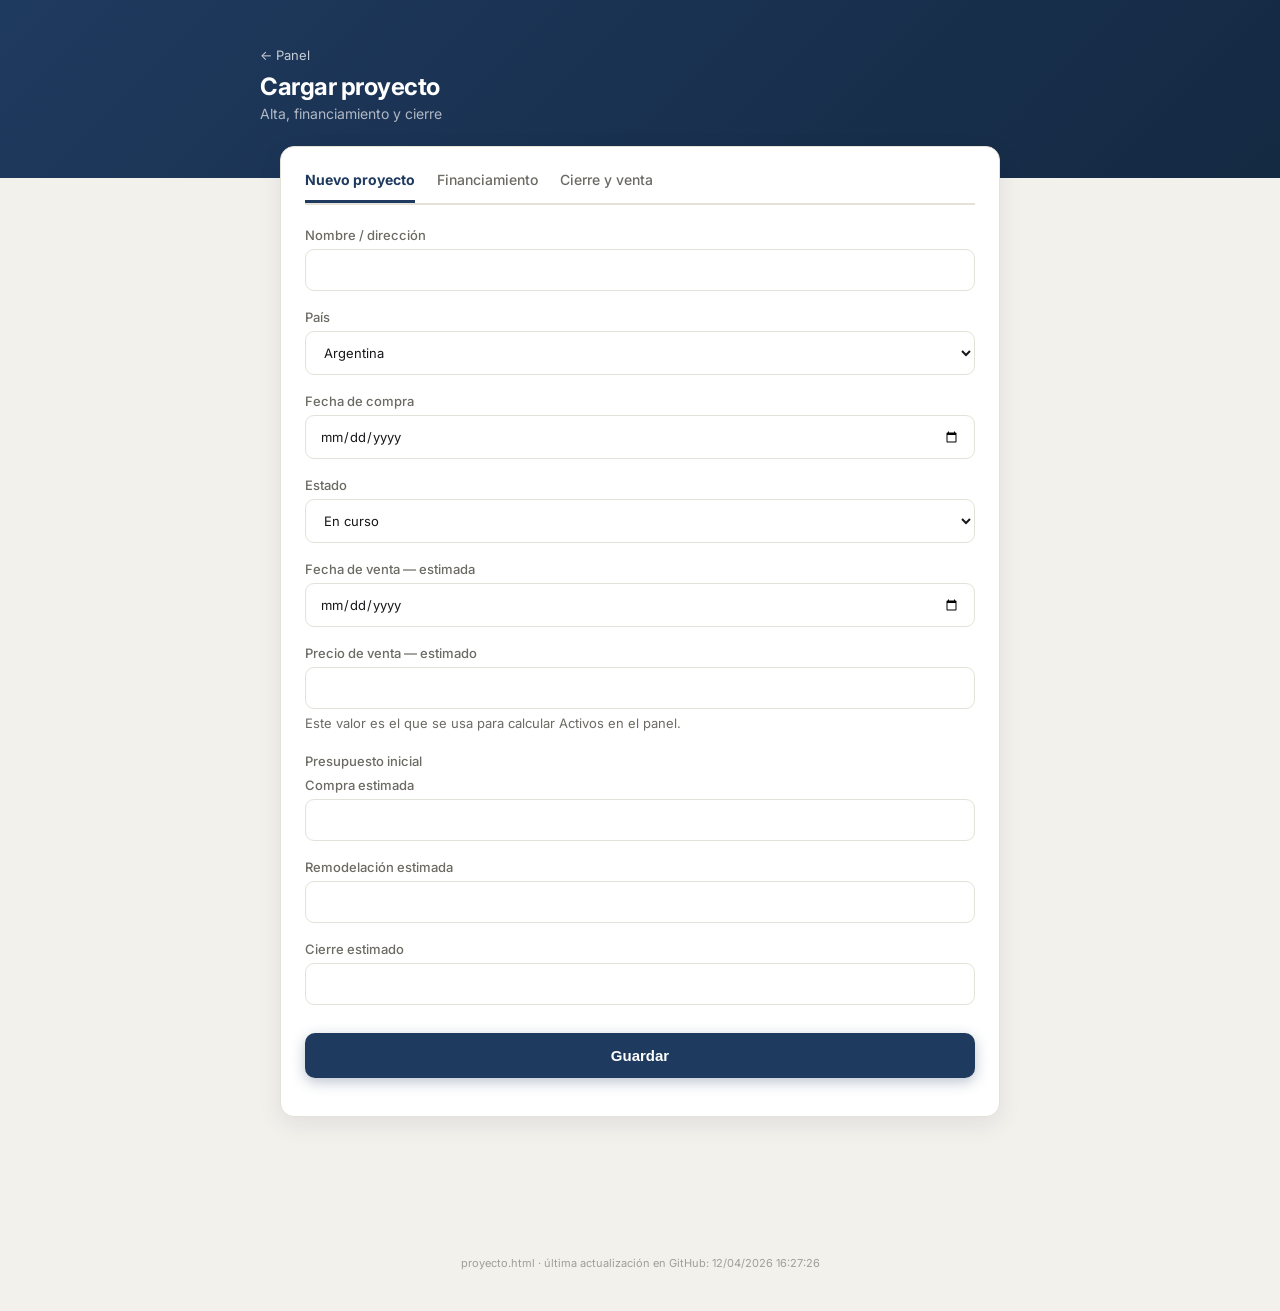
<file: proyecto.html>
<!DOCTYPE html>
<html lang="es">
<head>
<meta charset="UTF-8">
<meta name="viewport" content="width=device-width, initial-scale=1.0">
<title>Cargar proyecto — Flipping</title>
<link rel="stylesheet" href="https://fonts.googleapis.com/css2?family=Inter:wght@400;500;600;700&display=swap">
<link rel="stylesheet" href="style.css">
</head>
<body>

<div class="hero">
  <div class="hero-inner">
    <a class="back" href="index.html">← Panel</a>
    <h1 style="margin-top:8px">Cargar proyecto</h1>
    <p class="sub" style="color:rgba(255,255,255,0.65)">Alta, financiamiento y cierre</p>
  </div>
</div>

<div class="wrap">
<div class="card">
<div class="tabs">
  <div class="tab active" data-target="nuevo">Nuevo proyecto</div>
  <div class="tab" data-target="financiamiento">Financiamiento</div>
  <div class="tab" data-target="cierre">Cierre y venta</div>
</div>

<form id="f">

  <div class="section active" id="sec-nuevo">
    <label for="nombre_direccion">Nombre / dirección</label>
    <input type="text" id="nombre_direccion">

    <label for="pais">País</label>
    <select id="pais">
      <option value="ARG">Argentina</option>
      <option value="USA">USA</option>
    </select>

    <label for="fecha_compra">Fecha de compra</label>
    <input type="date" id="fecha_compra">

    <label for="estado">Estado</label>
    <select id="estado">
      <option value="analisis">Análisis</option>
      <option value="en_curso" selected>En curso</option>
      <option value="vendido">Vendido</option>
    </select>

    <label for="fecha_venta_estimada">Fecha de venta — estimada</label>
    <input type="date" id="fecha_venta_estimada">

    <label for="precio_venta_estimado">Precio de venta — estimado</label>
    <input type="number" id="precio_venta_estimado" step="0.01" min="0">
    <p class="sub" style="margin:6px 0 0">Este valor es el que se usa para calcular Activos en el panel.</p>

    <label style="margin-top:22px">Presupuesto inicial</label>
    <label for="presupuesto_compra" style="margin-top:8px">Compra estimada</label>
    <input type="number" id="presupuesto_compra" step="0.01" min="0">
    <label for="presupuesto_remodelacion">Remodelación estimada</label>
    <input type="number" id="presupuesto_remodelacion" step="0.01" min="0">
    <label for="presupuesto_cierre">Cierre estimado</label>
    <input type="number" id="presupuesto_cierre" step="0.01" min="0">
  </div>

  <div class="section" id="sec-financiamiento">
    <label for="proyecto_fin">Proyecto</label>
    <select id="proyecto_fin"><option value="">Cargando proyectos…</option></select>

    <label for="tipo_fuente">Tipo de fuente</label>
    <select id="tipo_fuente">
      <option value="propio">Capital propio</option>
      <option value="prestamo">Préstamo de terceros</option>
      <option value="inversor">Inversor</option>
    </select>
    <p class="sub" style="margin:6px 0 0">Esto asigna financiamiento al proyecto. Refinanciamientos y recuperos se cargan después, desde la página del proyecto.</p>

    <div id="fecha-monto-propio">
      <label for="monto_propio_total">Monto total aportado</label>
      <input type="number" id="monto_propio_total" step="0.01" min="0">

      <label for="fecha_desembolso_propio">Fecha</label>
      <input type="date" id="fecha_desembolso_propio">

      <label style="margin-top:22px">Reparto entre socios</label>
      <div id="socios-lista"></div>
      <button type="button" class="add-socio" id="btn-add-socio">+ Agregar socio</button>
      <p class="pct-total" id="pct-total">Total: 100%</p>
    </div>

    <div id="campos-terceros" style="display:none">
      <label for="nombre_prestamista_inversor">Nombre del prestamista o inversor</label>
      <input type="text" id="nombre_prestamista_inversor">

      <label for="monto_fin">Monto</label>
      <input type="number" id="monto_fin" step="0.01" min="0">

      <label for="tasa_anual">Tasa anual (%)</label>
      <input type="number" id="tasa_anual" step="0.01" min="0">

      <label for="fecha_desembolso">Fecha de desembolso</label>
      <input type="date" id="fecha_desembolso">

      <label for="penalidad_prepago">Penalidad por cancelación anticipada</label>
      <input type="text" id="penalidad_prepago" placeholder="ej: 1 año, 2% del saldo">

      <label for="retorno_pactado">Retorno pactado (solo inversores)</label>
      <input type="text" id="retorno_pactado" placeholder="ej: 14% anual">
    </div>
  </div>

  <div class="section" id="sec-cierre">
    <label for="proyecto_cierre">Proyecto</label>
    <select id="proyecto_cierre"><option value="">Cargando proyectos…</option></select>

    <label for="fecha_venta">Fecha de venta — real</label>
    <input type="date" id="fecha_venta">

    <label for="precio_venta">Precio de venta — real</label>
    <input type="number" id="precio_venta" step="0.01" min="0">

    <label for="gastos_cierre_venta">Gastos de cierre de venta — real</label>
    <input type="number" id="gastos_cierre_venta" step="0.01" min="0">
    <p class="sub" style="margin:6px 0 0">Completá esta pestaña recién cuando el proyecto se vende de verdad.</p>
  </div>

  <button type="submit" id="btn">Guardar</button>
  <div id="msg"></div>
</form>
</div>
</div>

<script>
  // --- Conexión a Supabase (reemplaza Apps Script) ---
  const SUPABASE_URL = 'https://gdmgwbutazkrmzecncar.supabase.co/rest/v1';
  const SUPABASE_KEY = 'sb_publishable_F9Om9ujffEDhsnfs7LmPWg_O1OticCa';

  function sbHeaders(extra) {
    return Object.assign({
      'apikey': SUPABASE_KEY,
      'Authorization': 'Bearer ' + SUPABASE_KEY,
      'Content-Type': 'application/json'
    }, extra || {});
  }
  function sbGet(table, query) {
    return fetch(SUPABASE_URL + '/' + table + (query ? '?' + query : ''), { headers: sbHeaders() })
      .then(function(r) { return r.json(); });
  }
  function sbInsert(table, fieldsOrArray) {
    return fetch(SUPABASE_URL + '/' + table, {
      method: 'POST',
      headers: sbHeaders({ Prefer: 'return=minimal' }),
      body: JSON.stringify(fieldsOrArray)
    }).then(function(r) { return { ok: r.ok }; });
  }
  // Postgres rompe si mandamos "" en un campo numérico o de fecha — lo convertimos a null.
  function orNull(v) { return (v === '' || v === undefined) ? null : v; }

  let activeTab = 'nuevo';
  let socios = [
    { nombre: 'Fede', pct: 50 },
    { nombre: 'Cabe', pct: 50 }
  ];

  document.querySelectorAll('.tab').forEach(function(tab) {
    tab.addEventListener('click', function() {
      document.querySelectorAll('.tab').forEach(function(t) { t.classList.remove('active'); });
      document.querySelectorAll('.section').forEach(function(s) { s.classList.remove('active'); });
      tab.classList.add('active');
      activeTab = tab.dataset.target;
      document.getElementById('sec-' + activeTab).classList.add('active');
      document.getElementById('msg').textContent = '';
    });
  });

  function renderSocios() {
    const cont = document.getElementById('socios-lista');
    cont.innerHTML = '';
    socios.forEach(function(s, i) {
      const row = document.createElement('div');
      row.className = 'socio-row';
      row.innerHTML =
        '<input type="text" value="' + s.nombre + '" data-i="' + i + '" data-f="nombre" placeholder="Nombre">' +
        '<input type="number" value="' + s.pct + '" data-i="' + i + '" data-f="pct" min="0" max="100" step="0.1">' +
        '<span style="font-size:13px;color:var(--text-secondary)">%</span>' +
        (socios.length > 1 ? '<button type="button" class="rm" data-i="' + i + '">×</button>' : '');
      cont.appendChild(row);
    });
    cont.querySelectorAll('input').forEach(function(inp) {
      inp.addEventListener('input', function() {
        const i = parseInt(inp.dataset.i);
        const f = inp.dataset.f;
        socios[i][f] = f === 'pct' ? parseFloat(inp.value) || 0 : inp.value;
        updatePctTotal();
      });
    });
    cont.querySelectorAll('.rm').forEach(function(btn) {
      btn.addEventListener('click', function() {
        socios.splice(parseInt(btn.dataset.i), 1);
        renderSocios();
        updatePctTotal();
      });
    });
    updatePctTotal();
  }

  function updatePctTotal() {
    const total = socios.reduce(function(acc, s) { return acc + (parseFloat(s.pct) || 0); }, 0);
    const el = document.getElementById('pct-total');
    el.textContent = 'Total: ' + total.toFixed(1) + '%';
    el.className = 'pct-total' + (Math.abs(total - 100) > 0.5 ? ' err' : '');
  }

  document.getElementById('btn-add-socio').addEventListener('click', function() {
    socios.push({ nombre: '', pct: 0 });
    renderSocios();
  });
  renderSocios();

  document.getElementById('tipo_fuente').addEventListener('change', function() {
    const esPropio = this.value === 'propio';
    document.getElementById('fecha-monto-propio').style.display = esPropio ? 'block' : 'none';
    document.getElementById('campos-terceros').style.display = esPropio ? 'none' : 'block';
  });
  document.getElementById('fecha-monto-propio').style.display = 'block';
  document.getElementById('campos-terceros').style.display = 'none';

  function cargarProyectos(selectId) {
    sbGet('proyectos', 'select=id_proyecto,nombre_direccion,estado&order=nombre_direccion.asc')
      .then(function(proyectos) {
        const sel = document.getElementById(selectId);
        sel.innerHTML = '';
        if (!proyectos || !proyectos.length) {
          sel.innerHTML = '<option value="">No hay proyectos cargados</option>';
          return;
        }
        proyectos.forEach(function(p) {
          const opt = document.createElement('option');
          opt.value = p.id_proyecto;
          opt.textContent = p.nombre_direccion + ' (' + p.estado + ')';
          sel.appendChild(opt);
        });
      })
      .catch(function() {
        document.getElementById(selectId).innerHTML = '<option value="">Error al cargar proyectos</option>';
      });
  }
  cargarProyectos('proyecto_fin');
  cargarProyectos('proyecto_cierre');

  function generarIdProyecto(nombre) {
    const slug = (nombre || 'proyecto')
      .toLowerCase()
      .normalize('NFD').replace(/[\u0300-\u036f]/g, '')
      .replace(/[^a-z0-9]+/g, '-')
      .replace(/(^-|-$)/g, '')
      .slice(0, 24);
    return slug + '-' + Date.now().toString(36);
  }

  function volverAlPanel(msgEl, texto) {
    msgEl.textContent = texto;
    msgEl.className = 'ok';
    setTimeout(function() { window.location.href = 'index.html'; }, 700);
  }

  document.getElementById('f').addEventListener('submit', function(e) {
    e.preventDefault();
    const btn = document.getElementById('btn');
    const msg = document.getElementById('msg');
    msg.textContent = '';
    msg.className = '';

    if (activeTab === 'nuevo') {
      btn.disabled = true;
      const idNuevo = generarIdProyecto(document.getElementById('nombre_direccion').value);
      const proyecto = {
        id_proyecto: idNuevo,
        nombre_direccion: document.getElementById('nombre_direccion').value,
        pais: document.getElementById('pais').value,
        fecha_compra: orNull(document.getElementById('fecha_compra').value),
        estado: document.getElementById('estado').value,
        fecha_venta_estimada: orNull(document.getElementById('fecha_venta_estimada').value),
        precio_venta_estimado: orNull(document.getElementById('precio_venta_estimado').value)
      };
      const presupuesto = [
        { id_proyecto: idNuevo, rubro: 'compra', sub_rubro: null, monto_presupuestado: document.getElementById('presupuesto_compra').value || 0 },
        { id_proyecto: idNuevo, rubro: 'remodelacion', sub_rubro: null, monto_presupuestado: document.getElementById('presupuesto_remodelacion').value || 0 },
        { id_proyecto: idNuevo, rubro: 'cierre_venta', sub_rubro: null, monto_presupuestado: document.getElementById('presupuesto_cierre').value || 0 }
      ];
      sbInsert('proyectos', proyecto).then(function(data) {
        if (!data.ok) { btn.disabled = false; msg.textContent = 'Error al crear el proyecto.'; msg.className = 'err'; return; }
        return sbInsert('presupuesto', presupuesto);
      }).then(function(data) {
        btn.disabled = false;
        if (data && data.ok) { volverAlPanel(msg, 'Proyecto creado. Volviendo al panel…'); }
        else if (data) { msg.textContent = 'El proyecto se creó, pero hubo un error con el presupuesto.'; msg.className = 'err'; }
      }).catch(function() { btn.disabled = false; msg.textContent = 'No se pudo conectar.'; msg.className = 'err'; });

    } else if (activeTab === 'financiamiento') {
      const tipo = document.getElementById('tipo_fuente').value;
      const idProyecto = document.getElementById('proyecto_fin').value;

      if (tipo === 'propio') {
        const total = socios.reduce(function(acc, s) { return acc + (parseFloat(s.pct) || 0); }, 0);
        if (Math.abs(total - 100) > 0.5) {
          msg.textContent = 'El reparto entre socios tiene que sumar 100%.';
          msg.className = 'err';
          return;
        }
        const montoTotal = parseFloat(document.getElementById('monto_propio_total').value) || 0;
        const fecha = orNull(document.getElementById('fecha_desembolso_propio').value);
        btn.disabled = true;

        const filas = socios.map(function(s) {
          return {
            mov_id: 'm-' + Date.now().toString(36) + Math.random().toString(36).slice(2, 6) + Math.random().toString(36).slice(2, 4),
            actor: s.nombre,
            tipo_actor: 'propio',
            id_proyecto: idProyecto,
            tipo_movimiento: 'aporte_proyecto',
            monto: (montoTotal * (parseFloat(s.pct) || 0) / 100).toFixed(2),
            fecha: fecha,
            tasa_anual: null,
            penalidad_prepago: null,
            retorno_pactado: null,
            nota: null
          };
        });

        sbInsert('movimientos', filas).then(function(data) {
          btn.disabled = false;
          if (!data.ok) { msg.textContent = 'Error al guardar.'; msg.className = 'err'; return; }
          volverAlPanel(msg, 'Guardado (' + socios.length + ' socios). Volviendo al panel…');
        }).catch(function() { btn.disabled = false; msg.textContent = 'No se pudo conectar.'; msg.className = 'err'; });

      } else {
        btn.disabled = true;
        const fields = {
          mov_id: 'm-' + Date.now().toString(36) + Math.random().toString(36).slice(2, 6),
          actor: document.getElementById('nombre_prestamista_inversor').value,
          tipo_actor: tipo,
          id_proyecto: idProyecto,
          tipo_movimiento: 'aporte_proyecto',
          monto: document.getElementById('monto_fin').value,
          fecha: orNull(document.getElementById('fecha_desembolso').value),
          tasa_anual: orNull(document.getElementById('tasa_anual').value),
          penalidad_prepago: document.getElementById('penalidad_prepago').value || null,
          retorno_pactado: document.getElementById('retorno_pactado').value || null,
          nota: null
        };
        sbInsert('movimientos', fields).then(function(data) {
          btn.disabled = false;
          if (!data.ok) { msg.textContent = 'Error al guardar.'; msg.className = 'err'; return; }
          volverAlPanel(msg, 'Guardado. Volviendo al panel…');
        }).catch(function() { btn.disabled = false; msg.textContent = 'No se pudo conectar.'; msg.className = 'err'; });
      }

    } else {
      btn.disabled = true;
      const fields = {
        id_proyecto: document.getElementById('proyecto_cierre').value,
        fecha_venta: orNull(document.getElementById('fecha_venta').value),
        precio_venta: orNull(document.getElementById('precio_venta').value),
        gastos_cierre_venta: orNull(document.getElementById('gastos_cierre_venta').value)
      };
      sbInsert('cierre_venta', fields).then(function(data) {
        btn.disabled = false;
        if (data.ok) { volverAlPanel(msg, 'Guardado. Volviendo al panel…'); }
        else { msg.textContent = 'Error al guardar (¿ya existía un cierre para este proyecto?).'; msg.className = 'err'; }
      }).catch(function() { btn.disabled = false; msg.textContent = 'No se pudo conectar.'; msg.className = 'err'; });
    }
  });
</script>
<p style="text-align:center;color:var(--text-muted, #9aa4b2);font-size:11px;padding:20px 0 30px">proyecto.html · última actualización en GitHub: <span id="fecha-archivo"></span></p>
<script>document.getElementById('fecha-archivo').textContent = document.lastModified;</script>
</body>
</html>
</file>
<file: style.css>
:root {
  --bg: #f2f1ec;
  --surface: #ffffff;
  --border: #e4e1d9;
  --text: #17171a;
  --text-secondary: #6b6a63;
  --text-muted: #a09e95;
  --accent: #1f3a5f;
  --accent-2: #0f766e;
  --accent-soft: #e9eef4;
  --success: #15803d;
  --danger: #b3261e;
  --danger-soft: #fbeae9;
  --radius: 14px;
}
* { box-sizing: border-box; }
body {
  font-family: 'Inter', -apple-system, BlinkMacSystemFont, "Segoe UI", Helvetica, Arial, sans-serif;
  margin: 0;
  background: var(--bg);
  color: var(--text);
  -webkit-font-smoothing: antialiased;
}
.wrap { max-width: 760px; margin: 0 auto; padding: 0 20px 90px; }

.hero {
  background: linear-gradient(135deg, #1f3a5f 0%, #142942 100%);
  color: #fff;
  padding: 44px 20px 56px;
  margin-bottom: -32px;
}
.hero-inner { max-width: 760px; margin: 0 auto; }
.hero h1 { font-size: 24px; font-weight: 700; margin: 0 0 4px; letter-spacing: -0.02em; }
.hero p.sub { font-size: 14px; color: rgba(255,255,255,0.65); margin: 0; }
.hero a.back { color: rgba(255,255,255,0.75); font-size: 13px; text-decoration: none; }

p.sub { font-size: 13px; color: var(--text-secondary); margin: 0 0 28px; }

.card {
  background: var(--surface);
  border: 1px solid var(--border);
  border-radius: var(--radius);
  padding: 24px;
  box-shadow: 0 8px 24px rgba(20,30,45,0.08);
  margin-bottom: 18px;
}
.card h2 { font-size: 15px; font-weight: 600; margin: 0 0 16px; }

.kpi-grid { display: grid; grid-template-columns: repeat(auto-fit,minmax(180px,1fr)); gap: 14px; margin: 24px 0 20px; position: relative; z-index: 1; }
.kpi {
  border-radius: var(--radius);
  padding: 20px 22px;
  box-shadow: 0 8px 24px rgba(20,30,45,0.08);
}
.kpi.pastel-green { background: #E1F5EE; }
.kpi.pastel-green .label { color: #085041; }
.kpi.pastel-green .value { color: #04342C; }
.kpi.pastel-red { background: #FAECE7; }
.kpi.pastel-red .label { color: #712B13; }
.kpi.pastel-red .value { color: #4A1B0C; }
.kpi.pastel-blue { background: #E6F1FB; }
.kpi.pastel-blue .label { color: #0C447C; }
.kpi.pastel-blue .value { color: #042C53; }
.kpi.pastel-amber { background: #FAEEDA; }
.kpi.pastel-amber .label { color: #854F0B; }
.kpi.pastel-amber .value { color: #412402; }
.kpi .label { font-size: 12px; margin: 0 0 8px; text-transform: uppercase; letter-spacing: 0.04em; font-weight: 500; }
.kpi .value { font-size: 30px; font-weight: 700; margin: 0; font-variant-numeric: tabular-nums; letter-spacing: -0.01em; }

.proyecto-card {
  display: block;
  width: 100%;
  text-align: left;
  background: var(--surface);
  border: 1px solid var(--border);
  border-radius: var(--radius);
  padding: 18px 20px;
  margin-bottom: 12px;
  text-decoration: none;
  color: inherit;
  cursor: pointer;
  box-shadow: 0 2px 8px rgba(20,30,45,0.05);
  transition: box-shadow 0.15s, transform 0.15s, background 0.15s;
  position: relative;
  overflow: hidden;
}
.proyecto-card:hover { box-shadow: 0 10px 28px rgba(20,30,45,0.13); transform: translateY(-1px); background: #F7FAFD; }
.proyecto-card:active { transform: translateY(0); box-shadow: 0 2px 8px rgba(20,30,45,0.08); }
.proyecto-card::before {
  content: ""; position: absolute; left: 0; top: 0; bottom: 0; width: 4px; background: #85B7EB;
}
.proyecto-card .fila { display: flex; justify-content: space-between; align-items: center; }
.proyecto-card .nombre { font-size: 15px; font-weight: 600; }
.proyecto-card .meta { font-size: 12px; color: var(--text-secondary); margin-top: 3px; text-transform: capitalize; }
.proyecto-card .monto { font-size: 16px; font-variant-numeric: tabular-nums; font-weight: 600; color: var(--accent); }
.proyecto-card .arrow { color: var(--text-muted); font-size: 18px; margin-left: 10px; }

.actions { display: flex; gap: 10px; margin-top: 4px; flex-wrap: wrap; }
.btn {
  display: inline-flex; align-items: center; padding: 13px 22px;
  background: var(--accent); color: #fff; border: none; border-radius: 10px;
  font-size: 14px; font-weight: 600; text-decoration: none; cursor: pointer;
  box-shadow: 0 4px 14px rgba(31,58,95,0.3);
}
.btn.secondary { background: var(--surface); color: var(--text); border: 1px solid var(--border); box-shadow: none; }
.btn.danger { background: var(--danger); box-shadow: 0 4px 14px rgba(179,38,30,0.3); }
.btn.ghost { background: none; color: var(--text-secondary); box-shadow: none; padding: 10px 4px; }

label { display: block; font-size: 13px; color: var(--text-secondary); margin: 18px 0 6px; font-weight: 500; }
input, select, textarea {
  width: 100%; font-size: 13px; padding: 12px 14px; border: 1.5px solid var(--border);
  border-radius: 9px; background: var(--surface); font-family: inherit; color: var(--text);
}
input:focus, select:focus, textarea:focus { outline: none; border-color: var(--accent); }
textarea { resize: vertical; min-height: 60px; }

.tabs { display: flex; gap: 22px; border-bottom: 2px solid var(--border); margin-bottom: 22px; }
.tab { font-size: 14px; color: var(--text-secondary); padding-bottom: 12px; cursor: pointer; border-bottom: 3px solid transparent; font-weight: 500; }
.tab.active { color: var(--accent); font-weight: 700; border-bottom: 3px solid var(--accent); }
.section { display: none; }
.section.active { display: block; }

.socio-row { display: flex; gap: 8px; align-items: center; margin-bottom: 8px; }
.socio-row input[type=text] { flex: 2; }
.socio-row input[type=number] { flex: 1; }
.socio-row .rm { background: none; border: none; color: var(--text-muted); cursor: pointer; font-size: 20px; line-height: 1; padding: 0 6px; }
.add-socio { background: none; border: none; color: var(--accent); font-size: 13px; cursor: pointer; padding: 6px 0; font-weight: 600; }
.pct-total { font-size: 12px; color: var(--text-secondary); margin: 4px 0 0; font-weight: 500; }
.pct-total.err { color: var(--danger); }

.hist-row { display: flex; justify-content: space-between; padding: 10px 0; border-bottom: 1px solid var(--border); font-size: 13px; }
.hist-row:last-child { border-bottom: none; }
.hist-row .tag { display: inline-block; font-size: 11px; padding: 2px 8px; border-radius: 20px; background: var(--accent-soft); color: var(--accent); font-weight: 600; text-transform: uppercase; margin-right: 8px; }

button[type=submit] { width: 100%; margin-top: 28px; padding: 14px; background: var(--accent); color: #fff; border: none; border-radius: 10px; font-size: 15px; cursor: pointer; font-weight: 600; box-shadow: 0 4px 14px rgba(31,58,95,0.3); }
button[type=submit]:disabled { background: #c7c5bf; box-shadow: none; cursor: default; }
#msg { margin-top: 14px; font-size: 13px; text-align: center; font-weight: 500; }
#msg.ok { color: var(--success); }
#msg.err { color: var(--danger); }

.modal-overlay {
  display: none; position: fixed; inset: 0; background: rgba(15,20,30,0.55);
  align-items: center; justify-content: center; z-index: 50; padding: 20px;
}
.modal-overlay.show { display: flex; }
.modal {
  background: #fff; border-radius: var(--radius); padding: 26px; max-width: 380px; width: 100%;
  box-shadow: 0 20px 50px rgba(0,0,0,0.3);
}
.modal .warn-icon {
  width: 40px; height: 40px; border-radius: 50%; background: var(--danger-soft); color: var(--danger);
  display: flex; align-items: center; justify-content: center; font-size: 20px; font-weight: 700; margin-bottom: 14px;
}
.modal h3 { font-size: 16px; margin: 0 0 8px; }
.modal p { font-size: 13px; color: var(--text-secondary); margin: 0 0 20px; line-height: 1.5; }
.modal .modal-actions { display: flex; gap: 10px; }
.modal .modal-actions .btn { flex: 1; justify-content: center; }
</file>
